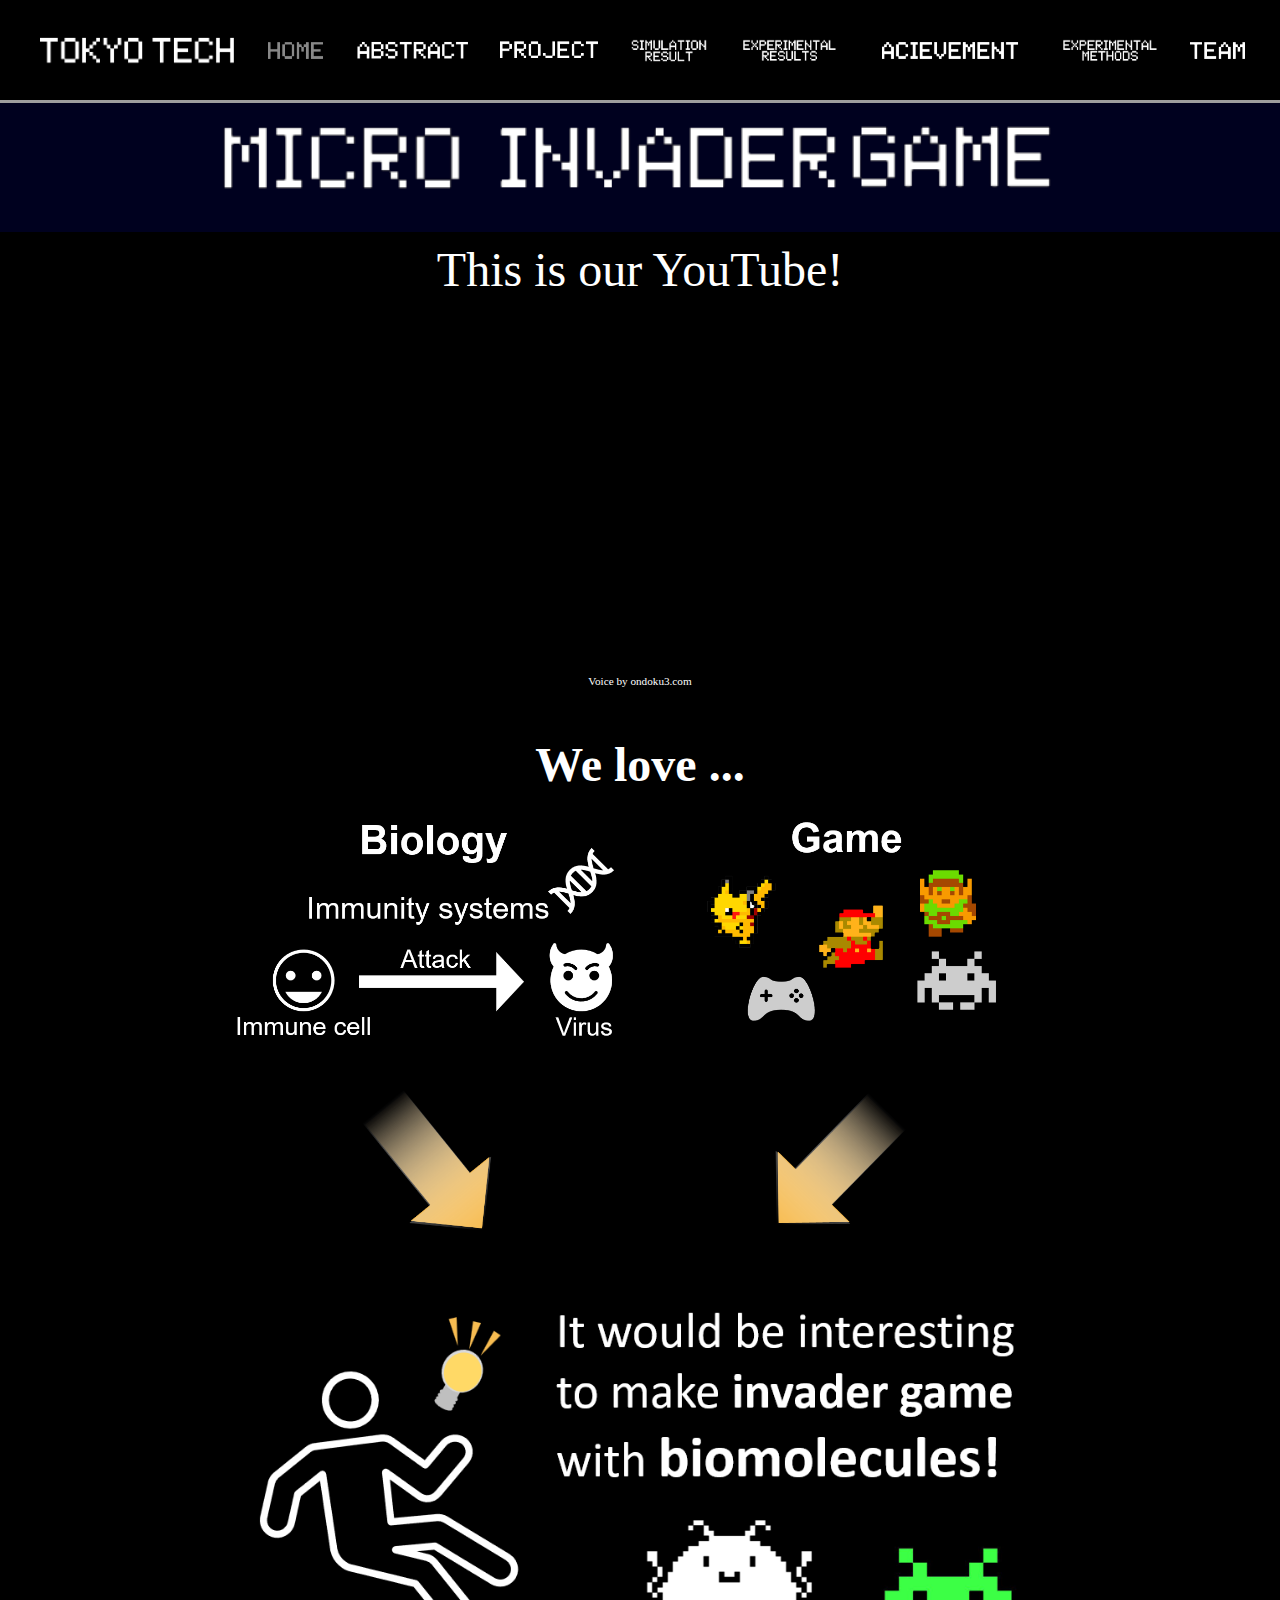
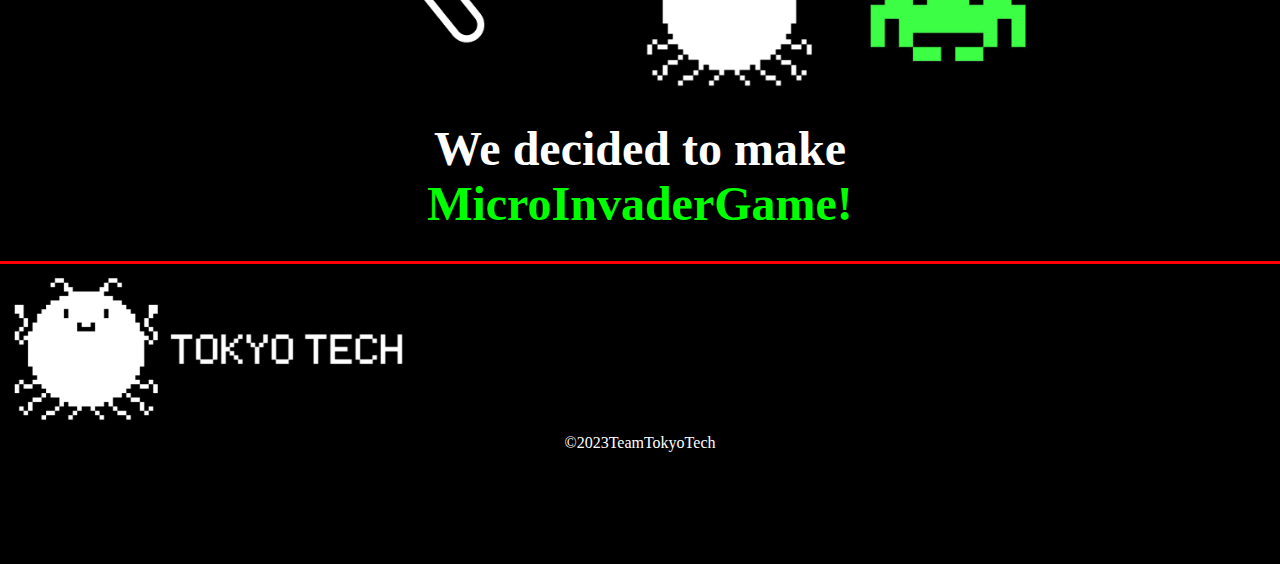
<file: index.html>
<!DOCTYPE html>
<html>
    <head>
        <title>Team TokyoTech wiki for BIOMOD2023</title>
        <link rel="icon" href="pics/EnemyBlack.png">
        <link rel="stylesheet" href="home.css">
        <title>TeamTokyoTech / Home</title>
        <meta property="og:image" content="pics/thum.jpg">
        <meta name="twitter:summry_large_image" content="pics/thum.jpg">
        <meta property="og:image" content="pics/thum.jpg">
    </head>
    <body>
        <header class="sticky_head">
            <div class="header_logo">
                <a href="index.html"><img src="pics/TOKYO TECH.png" alt="TeamLogo"></a>
            </div>
            <nav class="header_nav">
                <ul class="gnav">
                    <li class="btm_menu here">
                        <a href="index.html">
                            <div class="nav_img"><img src="pics/HOME_888.png" alt="Home"></div> <!--here-->
                            <button type="button" class="btm"></button>
                        </a>
                    </li>
                    <li class="btm_menu">
                        <a href="abstract.html">
                            <div class="nav_img"><img src="pics/Abstract.png" alt="Abstract"></div>
                            <button type="button" class="btm"></button>
                        </a>
                    </li>
                    <li class="btm_menu">
                        <a href="project.html">
                            <div class="nav_img"><img src="pics/Project.png" alt="Project"></div>
                            <button type="button" class="btm"></button>
                        </a>
                    </li>
                    <li class="btm_menu">
                        <a href="dsn_sim.html">
                            <div class="nav_img_G"><img src="pics/SimulationResult.png" alt="Design&Simulation"></div>
                            <button type="button" class="btm"></button>
                        </a>
                    </li>
                    <li class="btm_menu">
                        <a href="result.html">
                            <div class="nav_img_G"><img src="pics/E_Result.png" alt="Experimental Result"></div>
                            <button type="button" class="btm"></button>
                        </a>
                    </li>
                    <li class="btm_menu">
                        <a href="achievement.html">
                            <div class="nav_img"><img src="pics/ACHIEVEMENT.png" alt="EConclusion"></div>
                            <button type="button" class="btm"></button>
                        </a>
                    </li>
                    <li class="btm_menu">
                        <a href="method.html">
                            <div class="nav_img_G"><img src="pics/E_Method.png" alt="Experimental Methods"></div>
                            <button type="button" class="btm"></button>
                        </a>
                    </li>
                    <li class="btm_menu">
                        <a href="team.html">
                            <div class="nav_img"><img src="pics/Team.png" alt="Team"></div>
                            <button type="button" class="btm"></button>
                        </a>
                    </li>
                </ul>
            </nav>
        </header>

        <div class="gl_container">
            <div class="body_container">
                <div class="title">
                    <p>
                        <img src="pics/keytitle4-2.png" alt="Micro">
                        <img src="pics/keytitle4-1.png" alt="InvaderGame">
                    </p>
                </div>
                <div class="V_wrap">
                    <div class="V_title">
                        <p>This is our YouTube!</p>
                    </div>
                    <div class="video">
                        <iframe width="672" height="378" src="https://www.youtube.com/embed/atOaJZybCPI?si=6nwoPlO_Bg19OR4I" title="YouTube video player" frameborder="0" allow="accelerometer; autoplay; clipboard-write; encrypted-media; gyroscope; picture-in-picture; web-share" allowfullscreen></iframe>
                    </div>    
                    <p class="credit">Voice by ondoku3.com</p>
                </div>

                <div class="grid_container">
                    <div class="g1_1 g_img">
                        <h2>We love ...</h2>
                    </div>
                    <div class="g2_1 g_img">
                        <img src="pics/bio2.png" alt="">
                        <img src="pics/rightDown.png" alt="">
                    </div>
                    <div class="g2_2 g_img">
                        <img src="pics/gam2.png" alt="">
                        <img src="pics/leftDown.png" alt="">
                    </div>
                    <div class="g3_1 g_img">
                        <img src="pics/Ideapop.png" alt="">
                        <h2>We decided to make <br><span style="color: #0f0;">MicroInvaderGame!</span></h2>
                    </div>
                </div>
                
            </div>
            <footer>
                <div class="oohn">
                    <a href="game.html" class="go_to_game">
                        <div class="ftlogo_container">
                            <p><img src="pics/ft_logo1.png" onmouseover="this.src='pics/ft_logo2.png'" onmouseout="this.src='pics/ft_logo1.png'"></p>               
                        </div>
                        <button class="button btm"></button>
                    </a>    
                </div>
                <p class="copyright">©2023TeamTokyoTech</p>
            </footer>
        </div>
    </body>
</html>
</file>
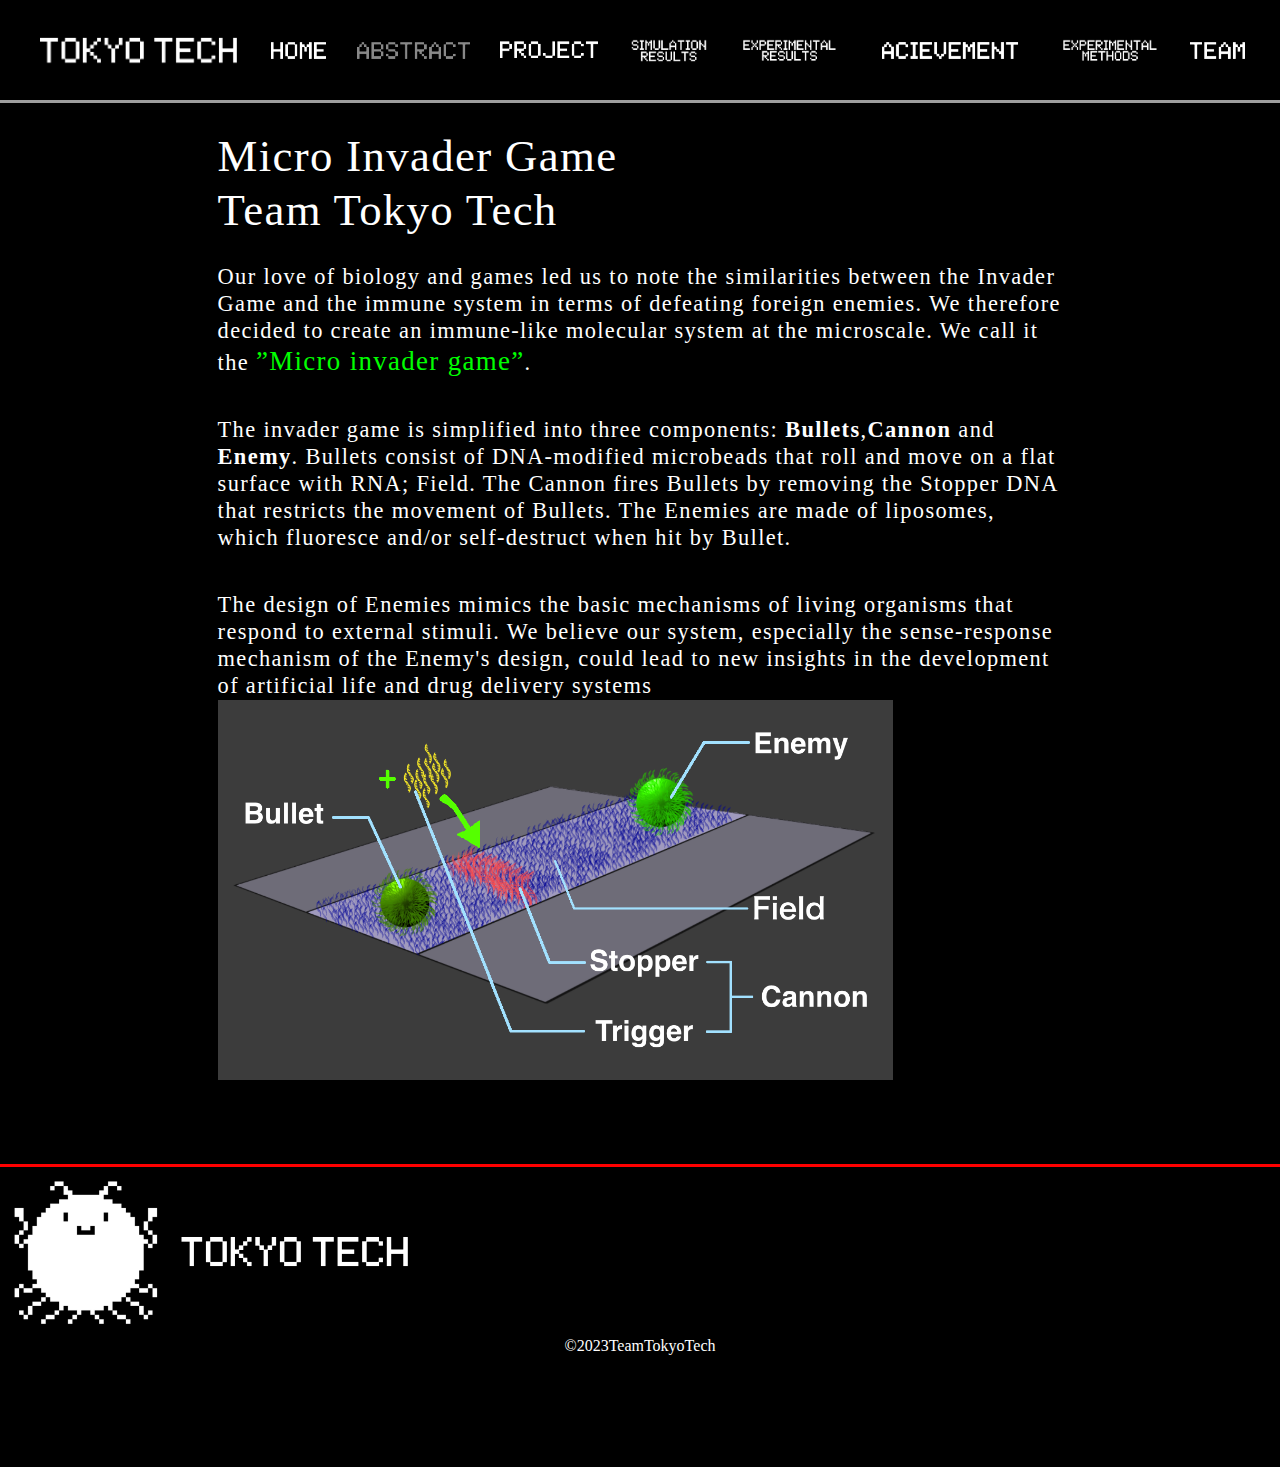
<file: abstract.html>
<!DOCTYPE html>
<html>
    <head>
        <link rel="icon" href="pics/EnemyBlack.png">
        <link rel="stylesheet" href="home.css">
        <title>TeamTokyoTech / abstract</title>
    </head>
    <body>
        <header class="sticky_head">
            <div class="header_logo">
                <a href="index.html"><img src="pics/TOKYO TECH.png" alt="TeamLogo"></a>
            </div>
            <nav class="header_nav">
                <ul class="gnav">
                    <li class="btm_menu">
                        <a href="index.html">
                            <div class="nav_img"><img src="pics/Home.png" alt="Home"></div>
                            <button type="button" class="btm"></button>
                        </a>
                    </li>
                    <li class="btm_menu">
                        <a href="abstract.html">
                            <div class="nav_img"><img src="pics/ABSTRACT_888.png" alt="Abstract"></div> <!--here-->
                            <button type="button" class="btm"></button>
                        </a>
                    </li>
                    <li class="btm_menu">
                        <a href="project.html">
                            <div class="nav_img"><img src="pics/Project.png" alt="Project"></div>
                            <button type="button" class="btm"></button>
                        </a>
                    </li>
                    <li class="btm_menu">
                        <a href="dsn_sim.html">
                            <div class="nav_img_G"><img src="pics/SimulationResults.png" alt="Design&Simulation"></div>
                            <button type="button" class="btm"></button>
                        </a>
                    </li>
                    <li class="btm_menu">
                        <a href="result.html">
                            <div class="nav_img_G"><img src="pics/E_Result.png" alt="Experimental Result"></div>
                            <button type="button" class="btm"></button>
                        </a>
                    </li>
                    <li class="btm_menu">
                        <a href="achievement.html">
                            <div class="nav_img"><img src="pics/ACHIEVEMENT.png" alt="EConclusion"></div>
                            <button type="button" class="btm"></button>
                        </a>
                    </li>
                    <li class="btm_menu">
                        <a href="method.html">
                            <div class="nav_img_G"><img src="pics/E_Method.png" alt="Experimental Methods"></div>
                            <button type="button" class="btm"></button>
                        </a>
                    </li>
                    <li class="btm_menu">
                        <a href="team.html">
                            <div class="nav_img"><img src="pics/Team.png" alt="Team"></div>
                            <button type="button" class="btm"></button>
                        </a>
                    </li>
                </ul>
            </nav>
        </header>

        <div class="gl_container">
            <div class="body_container">
                <div class="abst_wrap">
                    <p>
                        <span class="abst0">Micro Invader Game <br>Team Tokyo Tech</span>
                        <br><br>
                        Our love of biology and games led us to note the similarities between the
                        Invader Game and the immune system in terms of defeating foreign enemies.
                        
                        We therefore decided to create an immune-like molecular system at
                        the microscale.
                        
                        We call it the <span class="abst1">”Micro invader game”</span>.
                        <br><span class="br"></span>
                        The invader game is
                        simplified into three components: <b>Bullets</b>,<b>Cannon</b> and <b>Enemy</b>.
                        
                        Bullets consist of DNA-modified microbeads that roll and move on a flat surface
                        with RNA; Field.
                        
                        The Cannon fires Bullets by removing the
                        Stopper DNA that restricts the movement of Bullets.
                        
                        The Enemies are made of liposomes, which fluoresce and/or self-destruct when
                        hit by Bullet.
                        <br><span class="br"></span>
                        The design of Enemies mimics the basic mechanisms
                        of living organisms that respond to external stimuli.
                        We believe our system, especially the sense-response mechanism of the Enemy's design, could
                        lead to new insights in the development of artificial life and drug delivery systems
                    </p>
                    <img src="pics/abst_img3.png" alt="" class="abst_img">
                </div>
            </div>
            <footer>
                <div class="ftlogo_container">
                    <p><img src="pics/footerlogo.png" alt="footerlogo"></p>
                </div>
                <p class="copyright">©2023TeamTokyoTech</p>
            </footer>
        </div>


    </body>
</html>
</file>
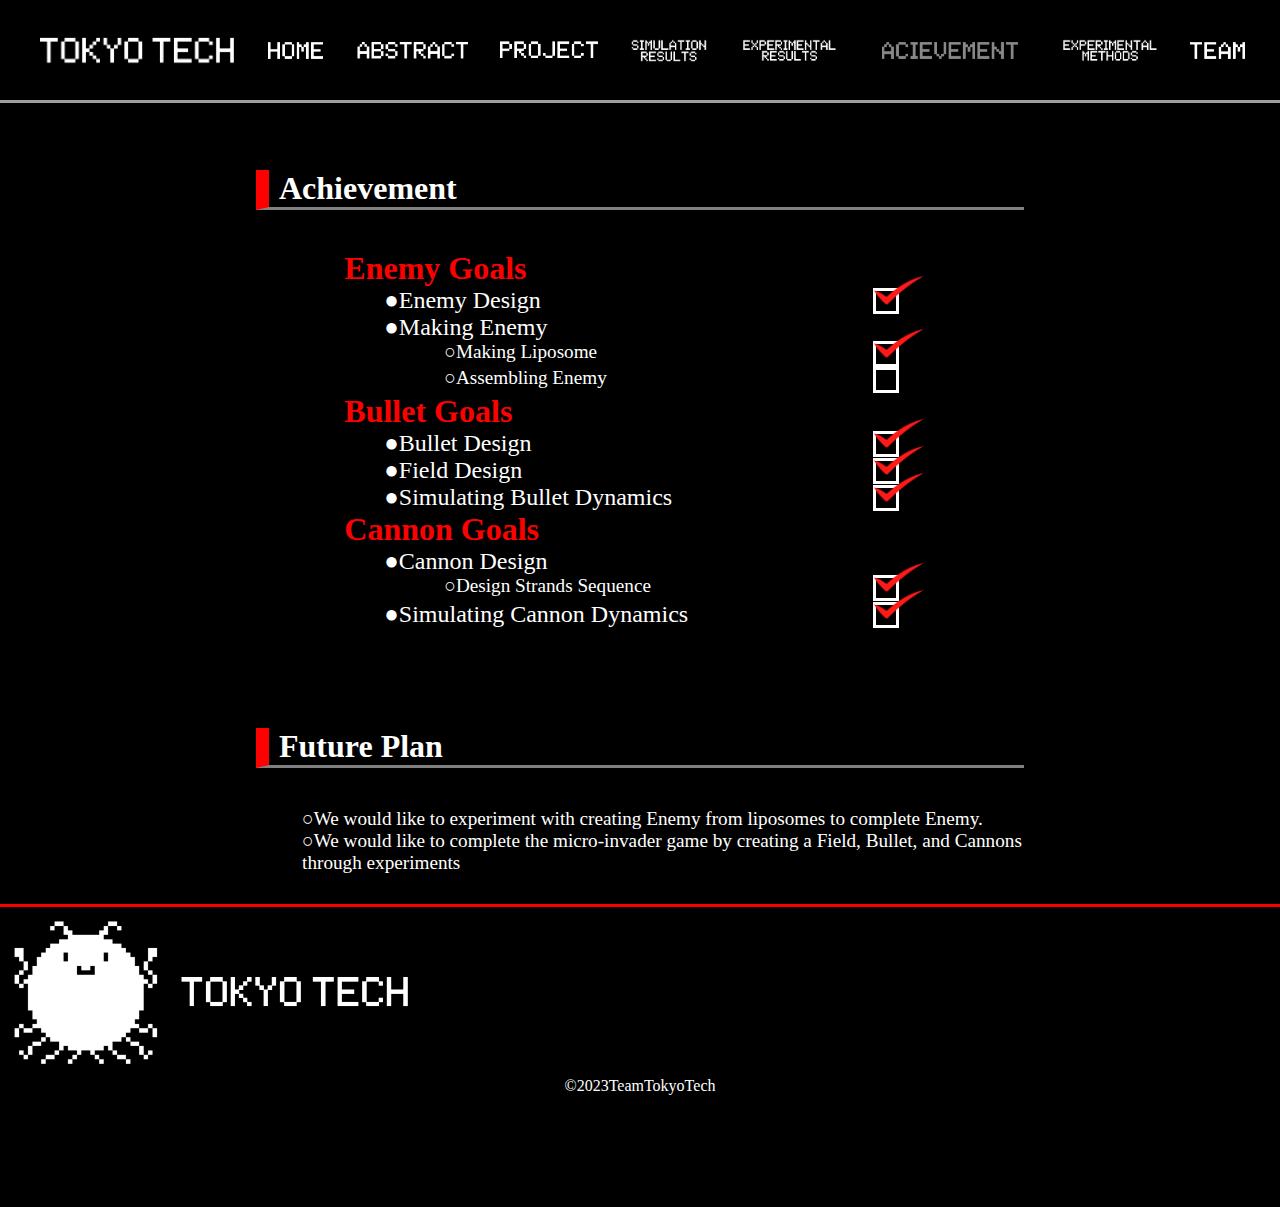
<file: achievement.html>
<!DOCTYPE html>
<html>
    <head>
        <link rel="icon" href="pics/EnemyBlack.png">
        <link rel="stylesheet" href="home.css">
        <title>TeamTokyoTech / Achievement</title>
    </head>
    <body>
        <header class="sticky_head">
            <div class="header_logo">
                <a href="index.html"><img src="pics/TOKYO TECH.png" alt="TeamLogo"></a>
            </div>
            <nav class="header_nav">
                <ul class="gnav">
                    <li class="btm_menu">
                        <a href="index.html">
                            <div class="nav_img"><img src="pics/Home.png" alt="Home"></div>
                            <button type="button" class="btm"></button>
                        </a>
                    </li>
                    <li class="btm_menu">
                        <a href="abstract.html">
                            <div class="nav_img"><img src="pics/Abstract.png" alt="Abstract"></div>
                            <button type="button" class="btm"></button>
                        </a>
                    </li>
                    <li class="btm_menu">
                        <a href="project.html">
                            <div class="nav_img"><img src="pics/Project.png" alt="Project"></div>
                            <button type="button" class="btm"></button>
                        </a>
                    </li>
                    <li class="btm_menu">
                        <a href="dsn_sim.html">
                            <div class="nav_img_G"><img src="pics/SimulationResults.png" alt="Design&Simulation"></div>
                            <button type="button" class="btm"></button>
                        </a>
                    </li>
                    <li class="btm_menu">
                        <a href="result.html">
                            <div class="nav_img_G"><img src="pics/E_Result.png" alt="Experimental Result"></div> <!--here-->
                            <button type="button" class="btm"></button>
                        </a>
                    </li>
                    <li class="btm_menu">
                        <a href="achievement.html">
                            <div class="nav_img"><img src="pics/ACHIEVEMENT_888.png" alt="EConclusion"></div> <!--here-->
                            <button type="button" class="btm"></button>
                        </a>
                    </li>
                    <li class="btm_menu">
                        <a href="method.html">
                            <div class="nav_img_G"><img src="pics/E_Method.png" alt="Experimental Methods"></div>
                            <button type="button" class="btm"></button>
                        </a>
                    </li>
                    <li class="btm_menu">
                        <a href="team.html">
                            <div class="nav_img"><img src="pics/Team.png" alt="Team"></div>
                            <button type="button" class="btm"></button>
                        </a>
                    </li>
                </ul>
            </nav>
        </header>

        <div class="gl_container">
            <div class="body_container">
                <div class="ACHI">
                    <h1>Achievement</h1>
                </div>
                <div class="conc_wrap">
                    <div class="goal_title">
                        <h1>Enemy Goals</h1>
                    </div>
                    <div class="goal_wrap0">
                        <div class="d1">
                            <p>●Enemy Design</p>
                        </div>
                        <div class="d2">
                            <p>●Making Enemy</p>
                        </div>
                        <div class="d3">
                            <p>○Making Liposome</p>
                        </div>
                        <div class="d4">
                            <p>○Assembling Enemy</p>
                        </div>
                        <div class="d5">
                            <div class="check_box"></div>
                            <img src="pics/check.png" alt="" class="absolute">
                        </div>
                        <div class="d6">
                            <div class="check_box"></div>
                            <img src="pics/check.png" alt="" class="absolute">
                        </div>
                        <div class="d7">
                            <div class="check_box"></div>
                        </div>
                    </div>

                    <div class="goal_title">
                        <h1>Bullet Goals</h1>
                    </div>
                    <div class="goal_wrap1">
                        <div class="e1">
                            <p>●Bullet Design</p>
                        </div>
                        <div class="e2">
                            <p>●Field Design</p>
                        </div>
                        <div class="e3">
                            <p>●Simulating Bullet Dynamics</p>
                        </div>
                        <div class="e4">
                            <div class="check_box"></div>
                            <img src="pics/check.png" alt="" class="absolute">
                        </div>
                        <div class="e5">
                            <div class="check_box"></div>
                            <img src="pics/check.png" alt="" class="absolute">
                        </div>
                        <div class="e6">
                            <div class="check_box"></div>
                            <img src="pics/check.png" alt="" class="absolute">
                        </div>
                    </div>

                    <div class="goal_title">
                        <h1>Cannon Goals</h1>
                    </div>
                    <div class="goal_wrap2">
                        <div class="f1">
                            <p>●Cannon Design</p>
                        </div>
                        <div class="f2">
                            <p>○Design Strands Sequence</p>
                        </div>
                        <div class="f3">
                            <p>●Simulating Cannon Dynamics</p>
                        </div>
                        <div class="f4">
                            <div class="check_box"></div>
                            <img src="pics/check.png" alt="" class="absolute">
                        </div>
                        <div class="f5">
                            <div class="check_box"></div>
                            <img src="pics/check.png" alt="" class="absolute">
                        </div>
                    </div>
                </div>
                <div class="ACHI">
                    <h1>Future Plan</h1>
                </div>
                <div class="conc_wrap">
                    <p class="pepepe">
                        ○We would like to experiment with creating Enemy from liposomes to complete Enemy. <br>
                        ○We would like to complete the micro-invader game by creating a Field, Bullet, and Cannons through experiments
                    </p>
                </div>
            </div>
            <footer>
                <div class="ftlogo_container">
                    <p><img src="pics/footerlogo.png" alt="footerlogo"></p>
                </div>
                <p class="copyright">©2023TeamTokyoTech</p>
            </footer>
        </div>


    </body>
</html>
</file>
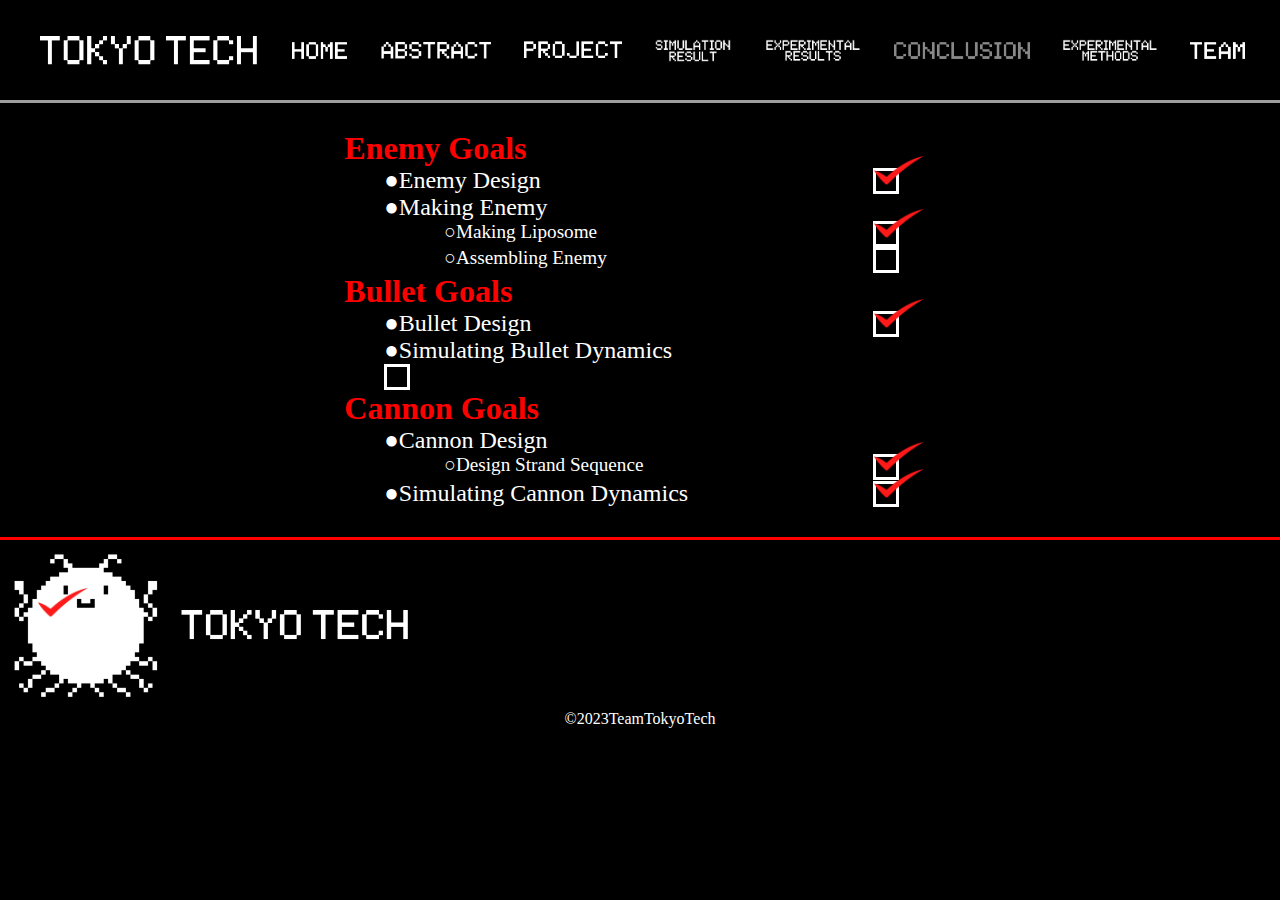
<file: conclusion.html>
<!DOCTYPE html>
<html>
    <head>
        <link rel="icon" href="pics/EnemyBlack.png">
        <link rel="stylesheet" href="home.css">
        <title>TeamTokyoTech / Conclusion</title>
    </head>
    <body>
        <header class="sticky_head">
            <div class="header_logo">
                <a href="index.html"><img src="pics/TOKYO TECH.png" alt="TeamLogo"></a>
            </div>
            <nav class="header_nav">
                <ul class="gnav">
                    <li class="btm_menu">
                        <a href="index.html">
                            <div class="nav_img"><img src="pics/Home.png" alt="Home"></div>
                            <button type="button" class="btm"></button>
                        </a>
                    </li>
                    <li class="btm_menu">
                        <a href="abstract.html">
                            <div class="nav_img"><img src="pics/Abstract.png" alt="Abstract"></div>
                            <button type="button" class="btm"></button>
                        </a>
                    </li>
                    <li class="btm_menu">
                        <a href="project.html">
                            <div class="nav_img"><img src="pics/Project.png" alt="Project"></div>
                            <button type="button" class="btm"></button>
                        </a>
                    </li>
                    <li class="btm_menu">
                        <a href="dsn_sim.html">
                            <div class="nav_img_G"><img src="pics/SimulationResult.png" alt="Design&Simulation"></div>
                            <button type="button" class="btm"></button>
                        </a>
                    </li>
                    <li class="btm_menu">
                        <a href="result.html">
                            <div class="nav_img_G"><img src="pics/E_Result.png" alt="Experimental Result"></div> <!--here-->
                            <button type="button" class="btm"></button>
                        </a>
                    </li>
                    <li class="btm_menu">
                        <a href="conclusion.html">
                            <div class="nav_img"><img src="pics/CONCLUSION_888.png" alt="EConclusion"></div> <!--here-->
                            <button type="button" class="btm"></button>
                        </a>
                    </li>
                    <li class="btm_menu">
                        <a href="method.html">
                            <div class="nav_img_G"><img src="pics/E_Method.png" alt="Experimental Methods"></div>
                            <button type="button" class="btm"></button>
                        </a>
                    </li>
                    <li class="btm_menu">
                        <a href="team.html">
                            <div class="nav_img"><img src="pics/Team.png" alt="Team"></div>
                            <button type="button" class="btm"></button>
                        </a>
                    </li>
                </ul>
            </nav>
        </header>

        <div class="gl_container">
            <div class="body_container">
                <div class="conc_wrap">
                    <div class="goal_title">
                        <h1>Enemy Goals</h1>
                    </div>
                    <div class="goal_wrap0">
                        <div class="d1">
                            <p>●Enemy Design</p>
                        </div>
                        <div class="d2">
                            <p>●Making Enemy</p>
                        </div>
                        <div class="d3">
                            <p>○Making Liposome</p>
                        </div>
                        <div class="d4">
                            <p>○Assembling Enemy</p>
                        </div>
                        <div class="d5">
                            <div class="check_box"></div>
                            <img src="pics/check.png" alt="" class="absolute">
                        </div>
                        <div class="d6">
                            <div class="check_box"></div>
                            <img src="pics/check.png" alt="" class="absolute">
                        </div>
                        <div class="d7">
                            <div class="check_box"></div>
                        </div>
                    </div>

                    <div class="goal_title">
                        <h1>Bullet Goals</h1>
                    </div>
                    <div class="goal_wrap1">
                        <div class="e1">
                            <p>●Bullet Design</p>
                        </div>
                        <div class="e2">
                            <p>●Simulating Bullet Dynamics</p>
                        </div>
                        <div class="e3">
                            <div class="check_box"></div>
                            <img src="pics/check.png" alt="" class="absolute">
                        </div>
                        <div class="e4">
                            <div class="check_box"></div>
                            <img src="pics/check.png" alt="" class="absolute">
                        </div>
                    </div>

                    <div class="goal_title">
                        <h1>Cannon Goals</h1>
                    </div>
                    <div class="goal_wrap2">
                        <div class="f1">
                            <p>●Cannon Design</p>
                        </div>
                        <div class="f2">
                            <p>○Design Strand Sequence</p>
                        </div>
                        <div class="f3">
                            <p>●Simulating Cannon Dynamics</p>
                        </div>
                        <div class="f4">
                            <div class="check_box"></div>
                            <img src="pics/check.png" alt="" class="absolute">
                        </div>
                        <div class="f5">
                            <div class="check_box"></div>
                            <img src="pics/check.png" alt="" class="absolute">
                        </div>
                    </div>


                </div>
            </div>
            <footer>
                <div class="ftlogo_container">
                    <p><img src="pics/footerlogo.png" alt="footerlogo"></p>
                </div>
                <p class="copyright">©2023TeamTokyoTech</p>
            </footer>
        </div>


    </body>
</html>
</file>
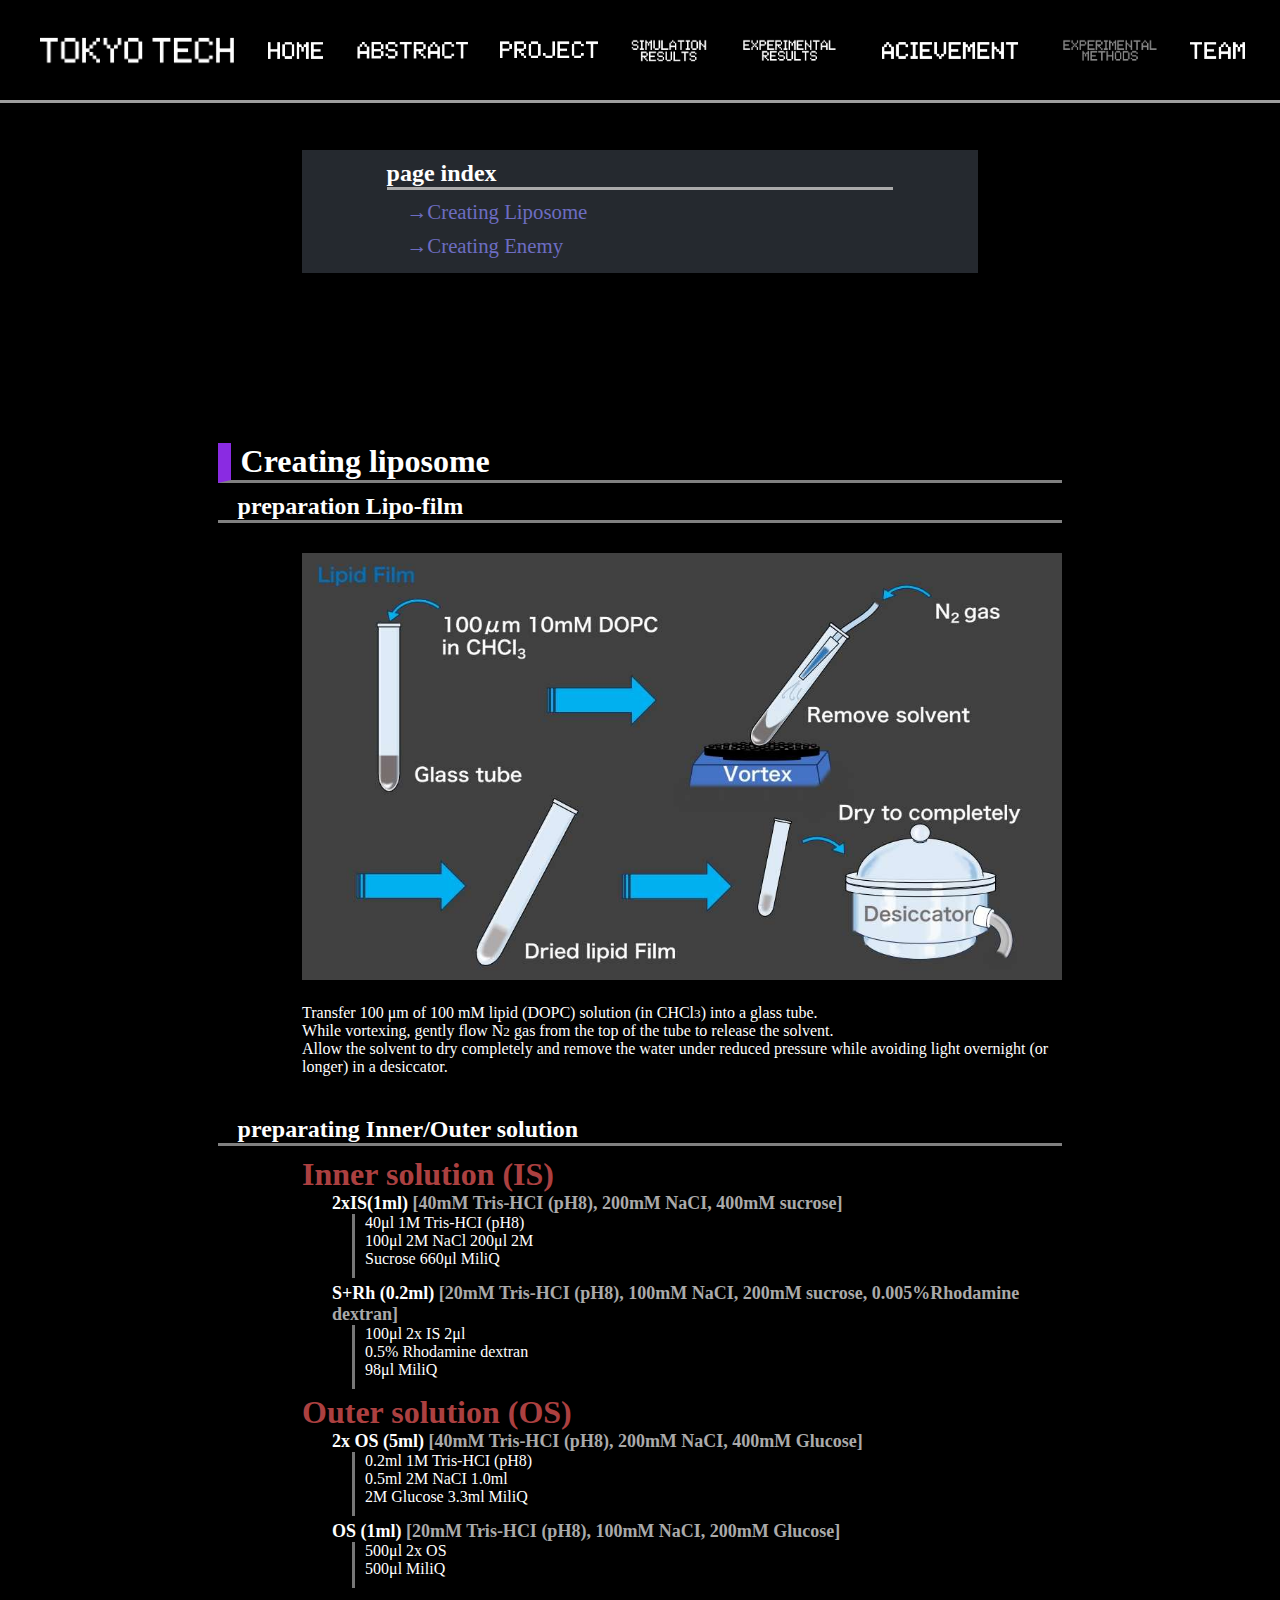
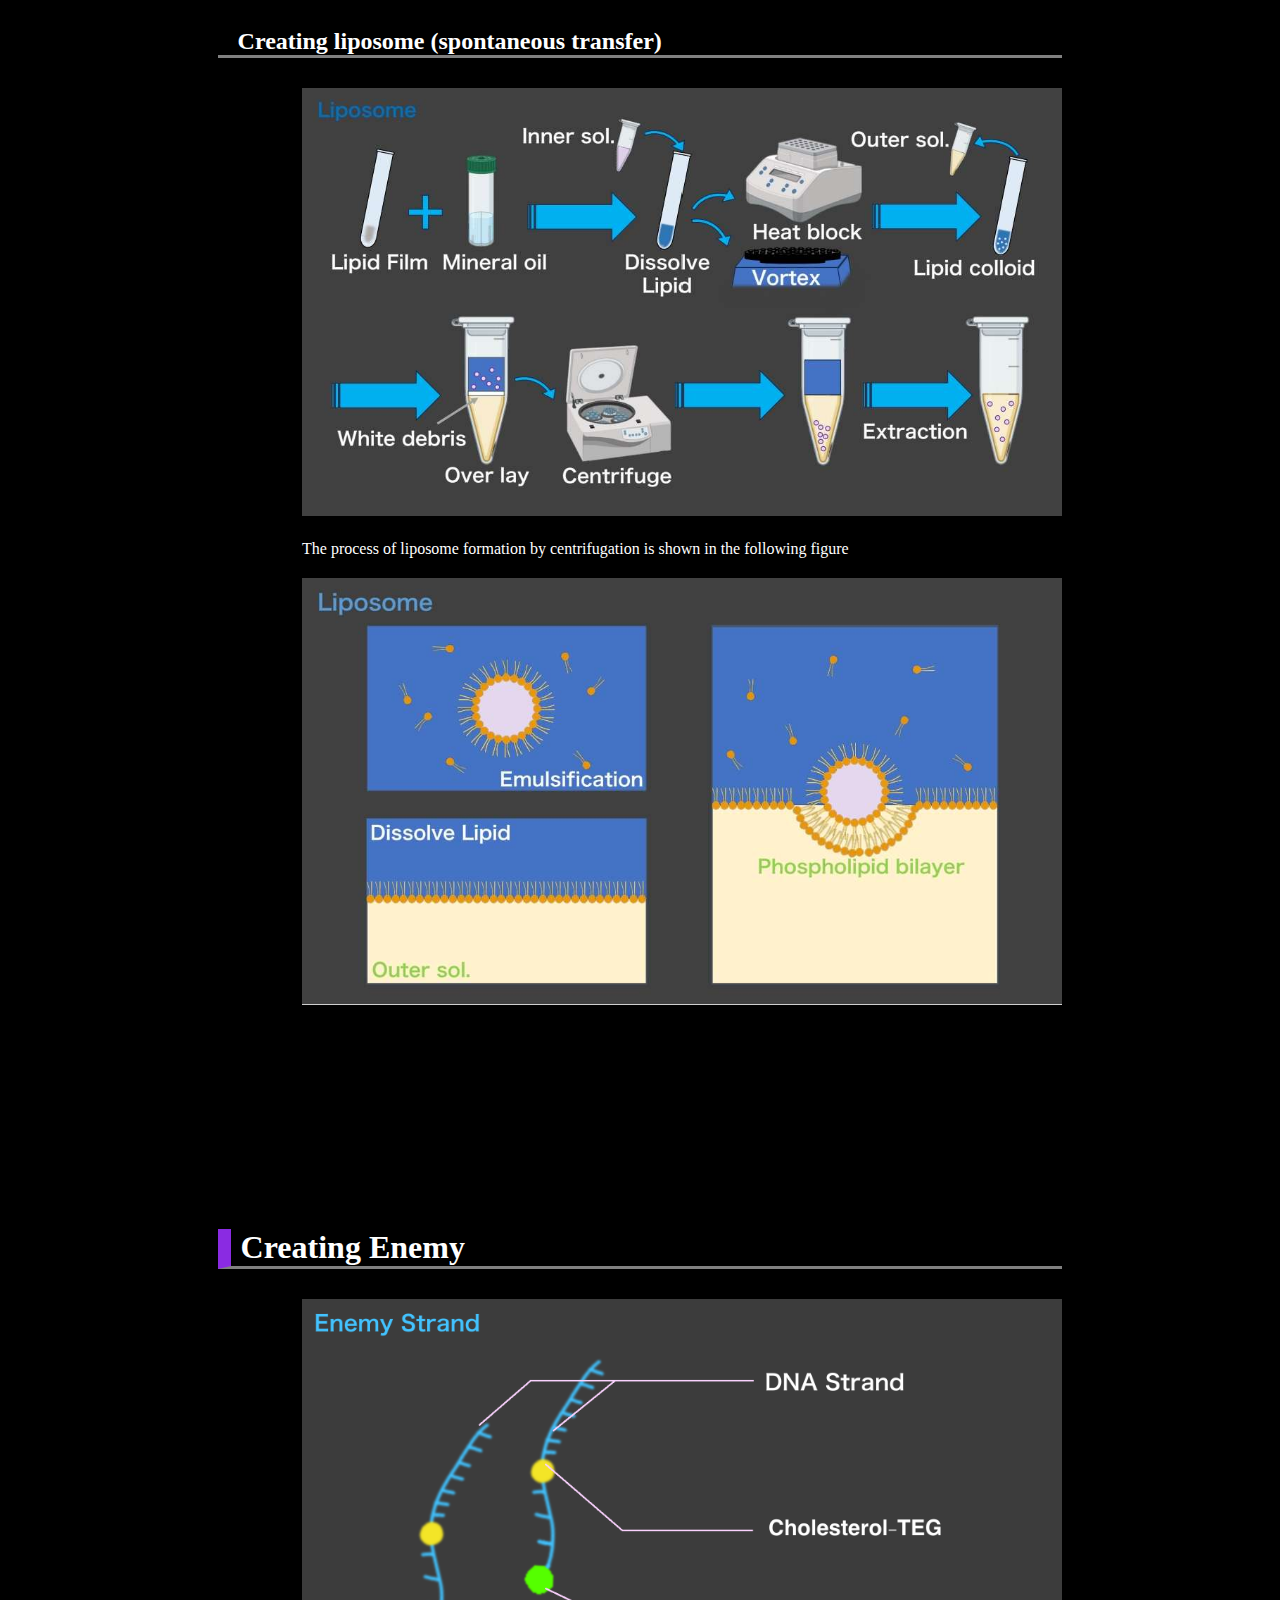
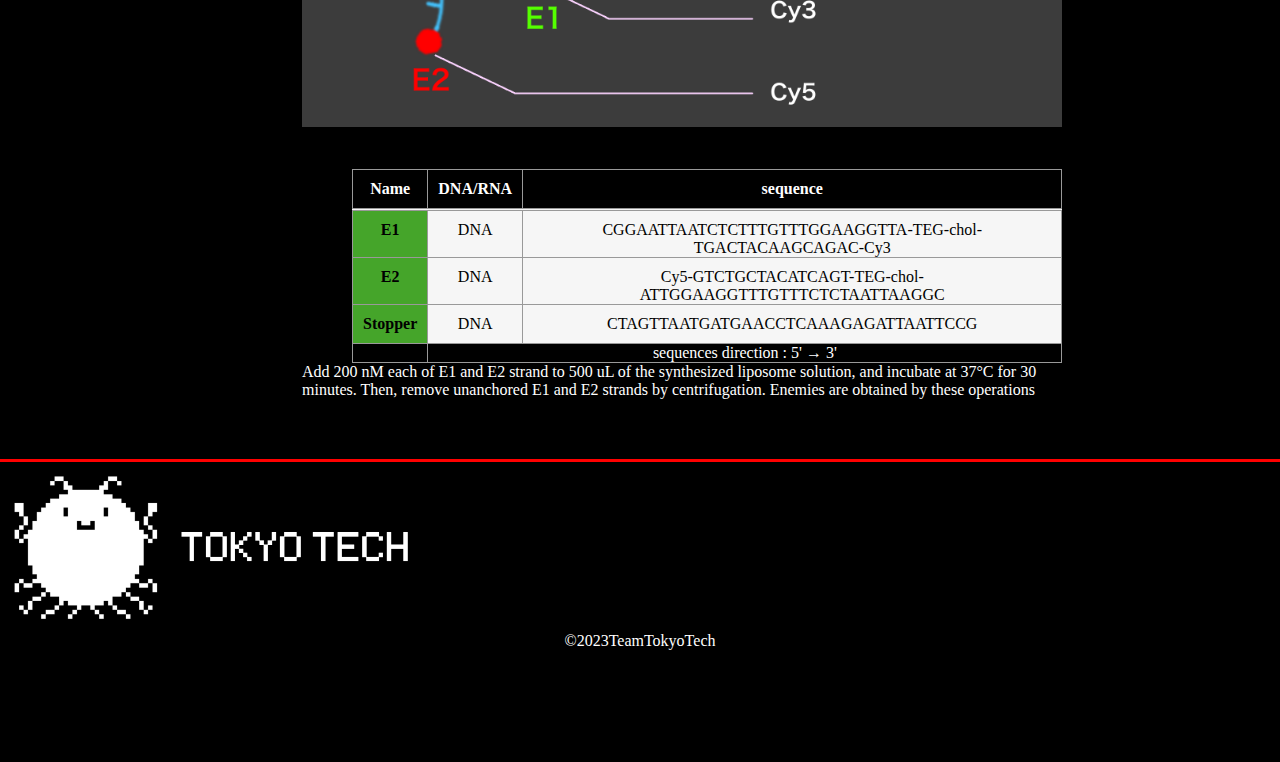
<file: method.html>
<!DOCTYPE html>
<html>
    <head>
        <link rel="icon" href="pics/EnemyBlack.png">
        <link rel="stylesheet" href="home.css">
        <title>TeamTokyoTech / Method</title>
    </head>
    <body>
        <header class="sticky_head">
            <div class="header_logo">
                <a href="index.html"><img src="pics/TOKYO TECH.png" alt="TeamLogo"></a>
            </div>
            <nav class="header_nav">
                <ul class="gnav">
                    <li class="btm_menu">
                        <a href="index.html">
                            <div class="nav_img"><img src="pics/Home.png" alt="Home"></div>
                            <button type="button" class="btm"></button>
                        </a>
                    </li>
                    <li class="btm_menu">
                        <a href="abstract.html">
                            <div class="nav_img"><img src="pics/Abstract.png" alt="Abstract"></div>
                            <button type="button" class="btm"></button>
                        </a>
                    </li>
                    <li class="btm_menu">
                        <a href="project.html">
                            <div class="nav_img"><img src="pics/Project.png" alt="Project"></div>
                            <button type="button" class="btm"></button>
                        </a>
                    </li>
                    <li class="btm_menu">
                        <a href="dsn_sim.html">
                            <div class="nav_img_G"><img src="pics/SimulationResults.png" alt="Design&Simulation"></div>
                            <button type="button" class="btm"></button>
                        </a>
                    </li>
                    <li class="btm_menu">
                        <a href="result.html">
                            <div class="nav_img_G"><img src="pics/E_Result.png" alt="Experimental Result"></div>
                            <button type="button" class="btm"></button>
                        </a>
                    </li>
                    <li class="btm_menu">
                        <a href="achievement.html">
                            <div class="nav_img"><img src="pics/ACHIEVEMENT.png" alt="EConclusion"></div>
                            <button type="button" class="btm"></button>
                        </a>
                    </li>
                    <li class="btm_menu">
                        <a href="method.html">
                            <div class="nav_img_G"><img src="pics/E_METHOD_888.png" alt="Experimental Methods"></div> <!--here-->
                            <button type="button" class="btm"></button>
                        </a>
                    </li>
                    <li class="btm_menu">
                        <a href="team.html">
                            <div class="nav_img"><img src="pics/Team.png" alt="Team"></div>
                            <button type="button" class="btm"></button>
                        </a>
                    </li>
                </ul>
            </nav>
        </header>

        <div class="gl_container">
            <div class="body_container">
                <div class="mtd_wrap">
                    <div class="index_box">
                        <h3 class="index_title">page index</h3>
                        <ul>
                            <li><a href="#cre_lip"><p class="ind">→Creating Liposome</p></a></li>
                            <li><a href="#cre_ene"><p class="ind">→Creating Enemy</p></a></li>
                        </ul>
                    </div>
                </div>
                <div class="mtd_wrap">
                    <div class="title_top" id="cre_lip">
                        <h1 class="mtd_title">Creating liposome</h1>
                    </div>
                    <div class="mtd_box">
                        <h2 class="mtd_subti">preparation Lipo-film</h2>
                        <div class="mtd_bodytext">

                            <img src="pics/preparation_lipo.jpg" alt="" class="mtd_img">
                            <ul>
                                <li>Transfer 100 μm of 100 mM lipid (DOPC) solution (in CHCl<sub>3</sub>) into a glass tube.</li>
                                <li>While vortexing, gently flow N<sub>2</sub> gas from the top of the tube to release the solvent.</li>
                                <li>Allow the solvent to dry completely and remove the water under reduced pressure while avoiding light overnight (or longer) in a desiccator.</li>
                            </ul>
                        </div>
                    </div>
                    <div class="mtd_box">
                        <h2 class="mtd_subti">preparating Inner/Outer solution</h2>
                        <div class="mtd_bodytext">
                            <h3>Inner solution (IS)</h3>
                            <div class="min_unit">
                                <h4>2xIS(1ml)  <span>[40mM Tris-HCI (pH8), 200mM NaCI, 400mM sucrose]</span></h4>
                                <ul class="solulist">
                                    <li>40μl 1M Tris-HCI (pH8)</li>
                                    <li>100μl 2M NaCl 200μl 2M</li>
                                    <li>Sucrose 660μl MiliQ</li>
                                </ul>    
                            </div>
                            <div class="min_unit">
                                <h4>S+Rh (0.2ml) <span>[20mM Tris-HCI (pH8), 100mM NaCI, 200mM sucrose, 0.005%Rhodamine dextran]</span></h4>
                                <ul class="solulist">
                                    <li>100μl 2x IS 2μl</li>
                                    <li>0.5% Rhodamine dextran</li>
                                    <li>98μl MiliQ</li>
                                </ul>    
                            </div>
                            <h3>Outer solution (OS)</h3>
                            <div class="min_unit">
                                <h4>2x OS (5ml) <span>[40mM Tris-HCI (pH8), 200mM NaCI, 400mM Glucose]</span></h4>
                                <ul class="solulist">
                                    <li>0.2ml 1M Tris-HCI (pH8)</li>
                                    <li>0.5ml 2M NaCI 1.0ml</li>
                                    <li>2M Glucose 3.3ml MiliQ</li>
                                </ul>    
                            </div>
                            <div class="min_unit">
                                <h4>OS (1ml) <span>[20mM Tris-HCI (pH8), 100mM NaCI, 200mM Glucose]</span></h4>
                                <ul class="solulist">
                                    <li>500μl 2x OS</li>
                                    <li>500μl MiliQ</li>
                                </ul>    
                            </div>
                        </div>
                    </div>
                    <div class="mtd_box">
                        <h2 class="mtd_subti">Creating liposome (spontaneous transfer)</h2>
                        <div class="mtd_bodytext">
                            <img src="pics/Creating_lipo.jpg" alt="" class="mtd_img">
                            <p>The process of liposome formation by centrifugation is shown in the following figure</p>
                            <img src="pics/liposome_mtd.jpg" alt="" class="mtd_img">
                        </div>
                    </div>
                </div>
                <div class="mtd_wrap">
                    <div class="title_top" id="cre_ene">
                        <h1 class="mtd_title">Creating Enemy</h1>
                    </div>
                    <div class="mtd_box">
                        <div class="mtd_bodytext">
                            <img src="pics/E_strand_mtd.png" alt="" class="prj_img">
                            <table style="color: black;">
                                <caption>DNA / RNA base sequences</caption>
                                <thead>
                                  <tr>
                                    <th class="primary" scope="col">Name</th>
                                    <th scope="col">DNA/RNA</th>
                                    <th scope="col">sequence</th>
                                  </tr>
                                </thead>
                                <tbody>
                                  <tr>
                                    <th scope="row">E1</th>
                                    <td>DNA</td>
                                    <td>CGGAATTAATCTCTTTGTTTGGAAGGTTA-TEG-chol-TGACTACAAGCAGAC-Cy3</td>
                                  </tr>
                                  <tr>
                                    <th scope="row">E2</th>
                                    <td>DNA</td>
                                    <td>Cy5-GTCTGCTACATCAGT-TEG-chol-ATTGGAAGGTTTGTTTCTCTAATTAAGGC</td>
                                  </tr>
                                  <tr>
                                    <th scope="row">Stopper</th>
                                    <td>DNA</td>
                                    <td>CTAGTTAATGATGAACCTCAAAGAGATTAATTCCG</td>
                                  </tr>
                                </tbody>
                                <tfoot>
                                  <tr>
                                    <th></th>
                                    <td colspan="3">sequences direction : 5' → 3'</td>
                                  </tr>
                                </tfoot>
                            </table>
                            <p>
                                Add 200 nM each of E1 and E2 strand to 500 uL of the synthesized liposome solution, and incubate at 37°C for 30 minutes. Then, remove unanchored E1 and E2 strands by centrifugation. Enemies are obtained by these operations
                            </p>
    

                        </div>
                    </div>

                </div>
            <footer>
                <div class="ftlogo_container">
                    <p><img src="pics/footerlogo.png" alt="footerlogo"></p>
                </div>
                <p class="copyright">©2023TeamTokyoTech</p>
            </footer>
        </div>


    </body>
</html>
</file>
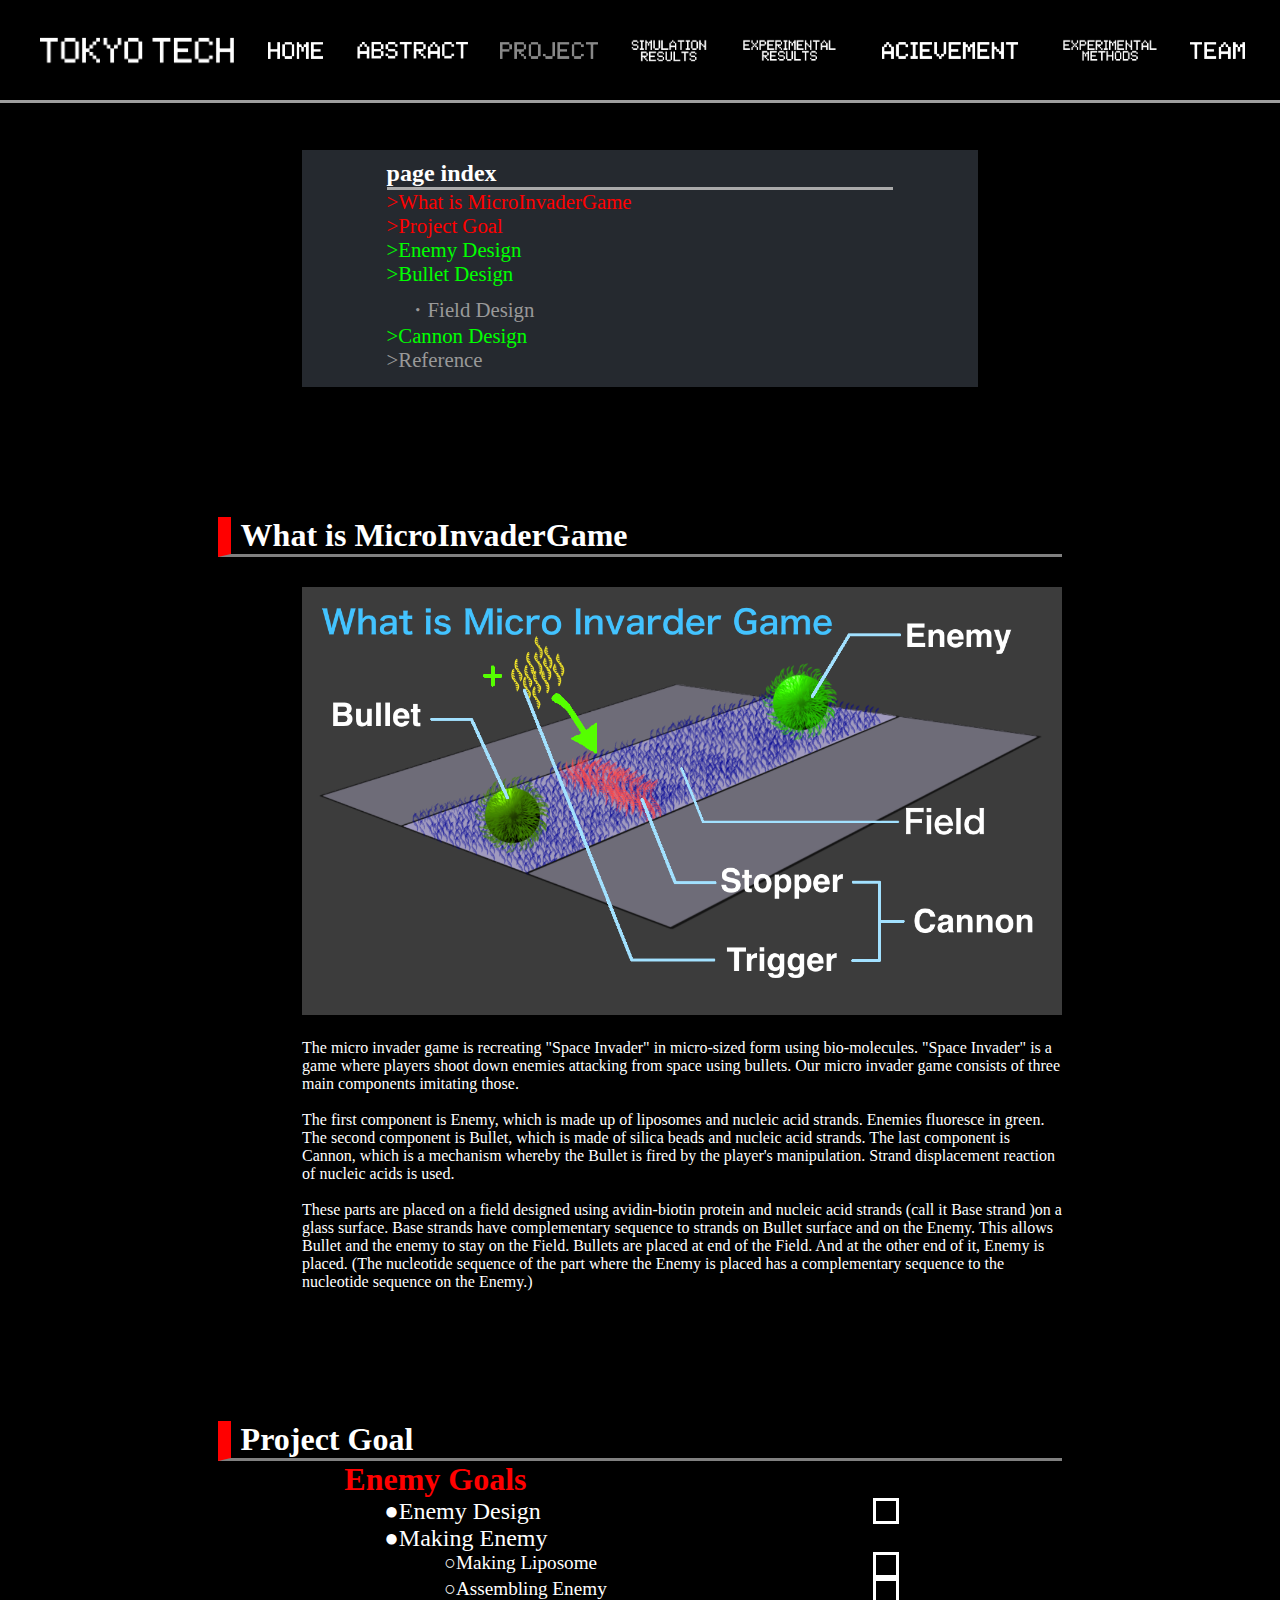
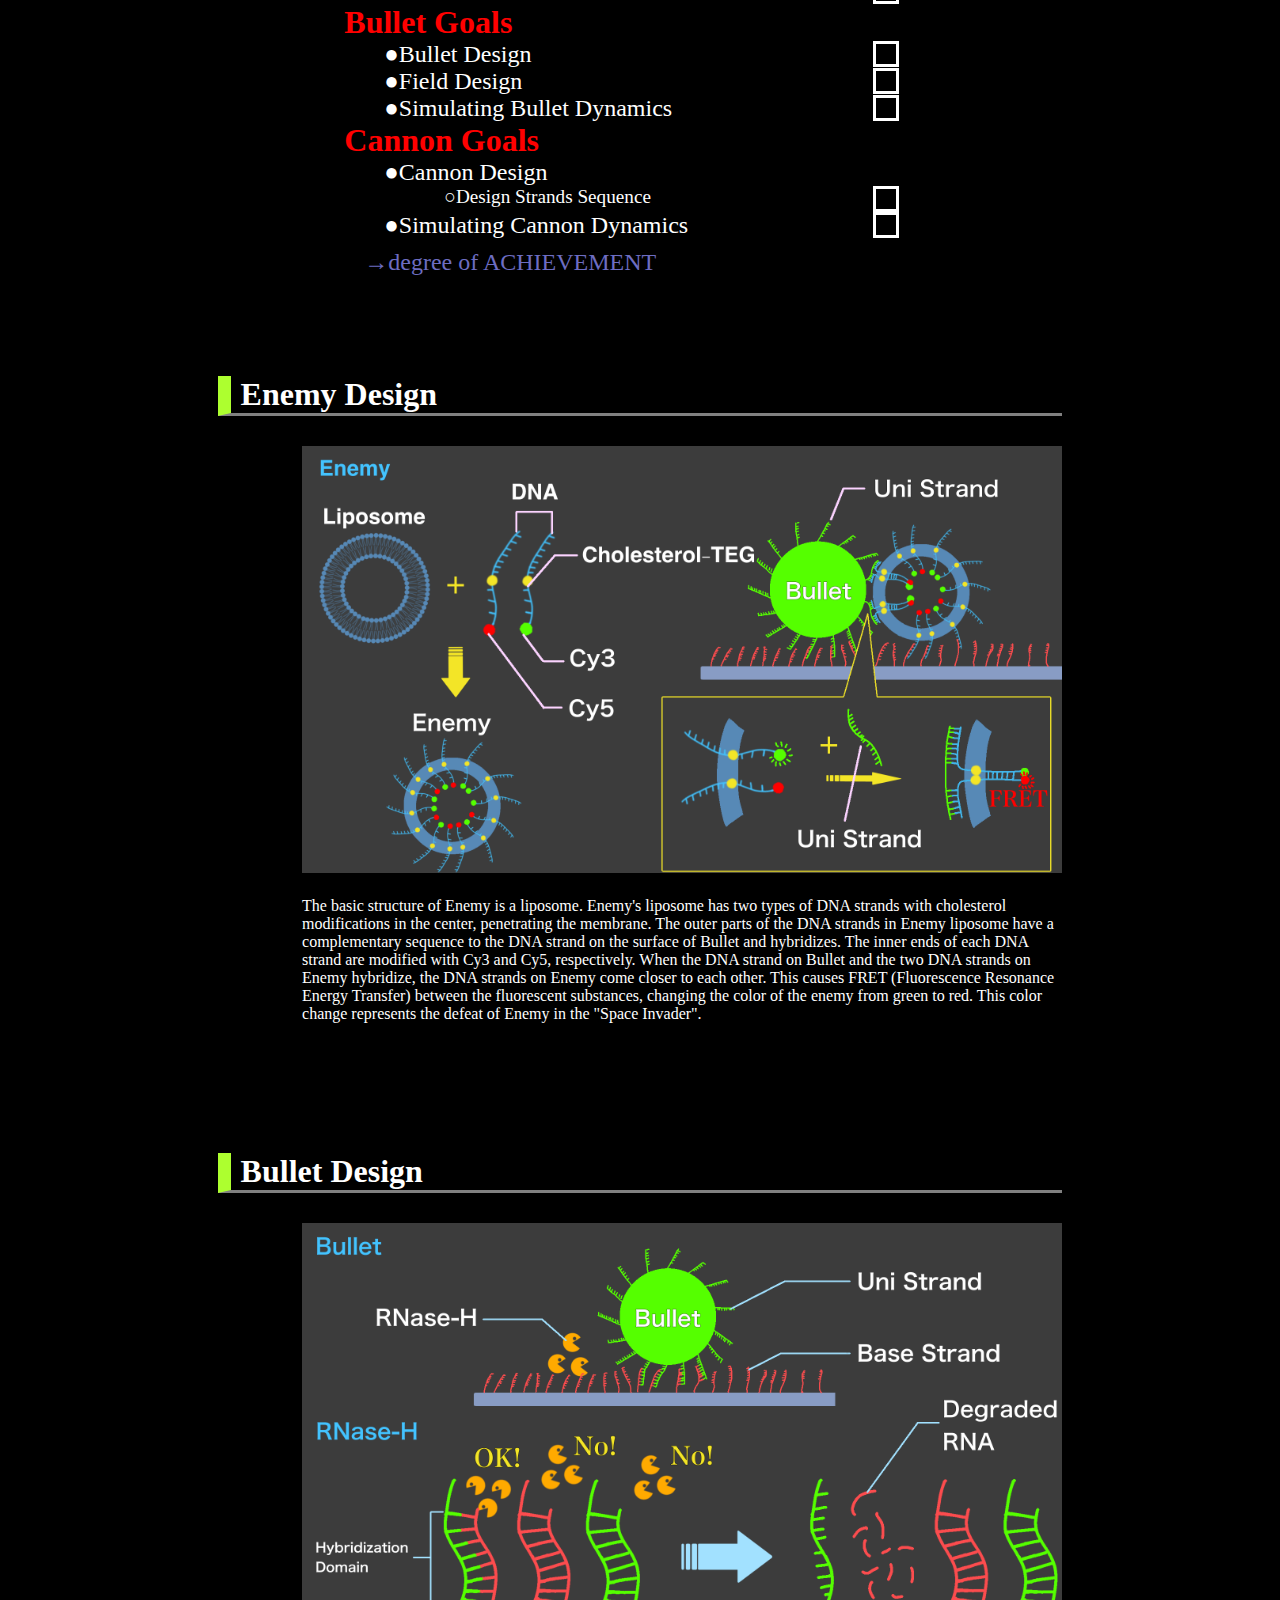
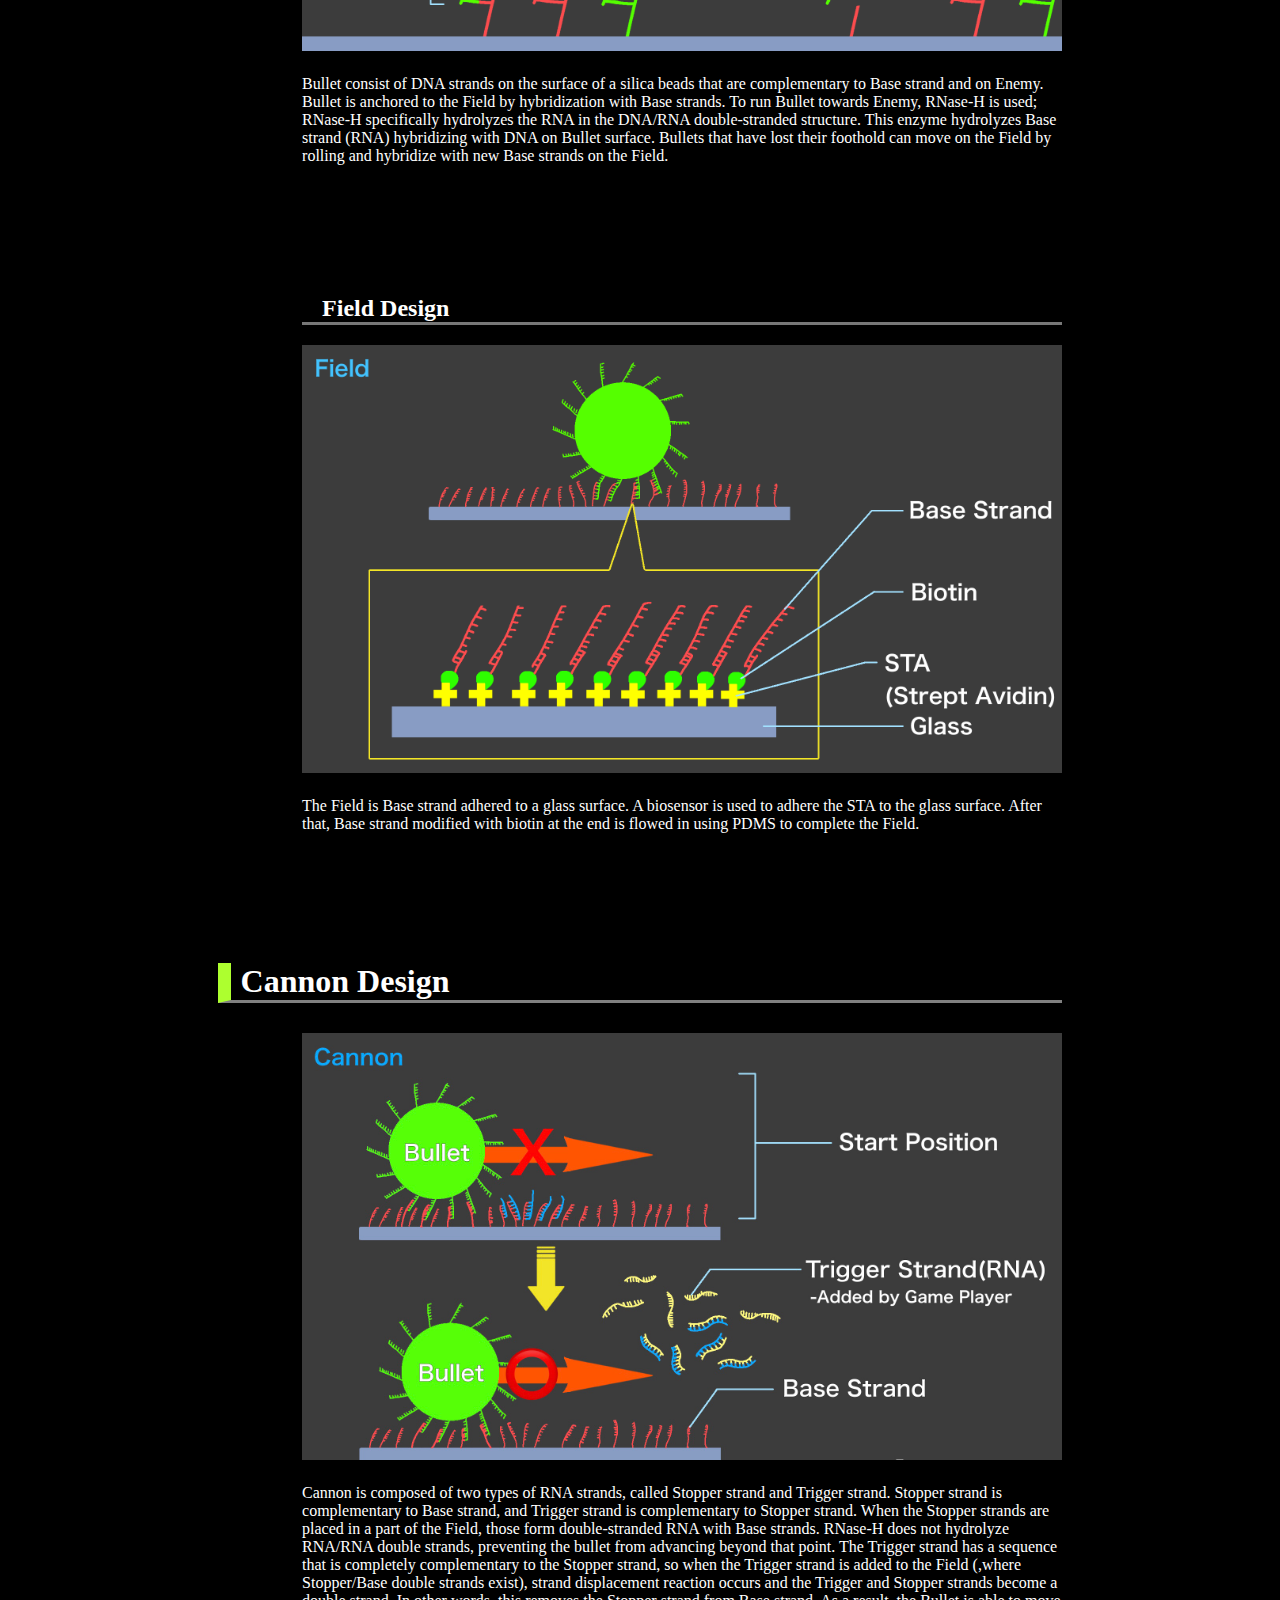
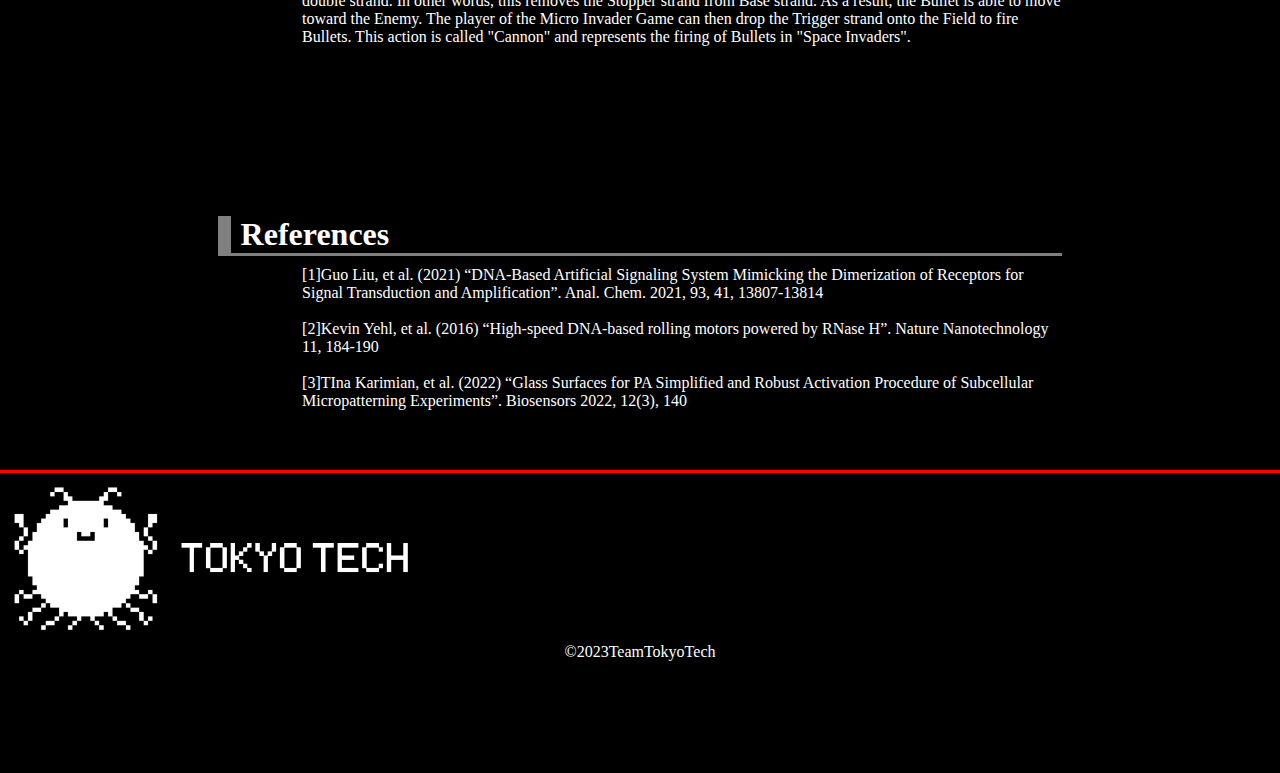
<file: project.html>
<!DOCTYPE html>
<html>
    <head>
        <link rel="icon" href="pics/EnemyBlack.png">
        <link rel="stylesheet" href="home.css">
        <title>TeamTokyoTech / Project</title>
    </head>
    <body>
        <header class="sticky_head">
            <div class="header_logo">
                <a href="index.html"><img src="pics/TOKYO TECH.png" alt="TeamLogo"></a>
            </div>
            <nav class="header_nav">
                <ul class="gnav">
                    <li class="btm_menu">
                        <a href="index.html">
                            <div class="nav_img"><img src="pics/Home.png" alt="Home"></div>
                            <button type="button" class="btm"></button>
                        </a>
                    </li>
                    <li class="btm_menu">
                        <a href="abstract.html">
                            <div class="nav_img"><img src="pics/Abstract.png" alt="Abstract"></div>
                            <button type="button" class="btm"></button>
                        </a>
                    </li>
                    <li class="btm_menu">
                        <a href="project.html">
                            <div class="nav_img"><img src="pics/PROJECT_888.png" alt="Project"></div> <!--here-->
                            <button type="button" class="btm"></button>
                        </a>
                    </li>
                    <li class="btm_menu">
                        <a href="dsn_sim.html">
                            <div class="nav_img_G"><img src="pics/SimulationResults.png" alt="Design&Simulation"></div>
                            <button type="button" class="btm"></button>
                        </a>
                    </li>
                    <li class="btm_menu">
                        <a href="result.html">
                            <div class="nav_img_G"><img src="pics/E_Result.png" alt="Experimental Result"></div>
                            <button type="button" class="btm"></button>
                        </a>
                    </li>
                    <li class="btm_menu">
                        <a href="achievement.html">
                            <div class="nav_img"><img src="pics/ACHIEVEMENT.png" alt="EConclusion"></div>
                            <button type="button" class="btm"></button>
                        </a>
                    </li>
                    <li class="btm_menu">
                        <a href="method.html">
                            <div class="nav_img_G"><img src="pics/E_Method.png" alt="Experimental Methods"></div>
                            <button type="button" class="btm"></button>
                        </a>
                    </li>
                    <li class="btm_menu">
                        <a href="team.html">
                            <div class="nav_img"><img src="pics/Team.png" alt="Team"></div>
                            <button type="button" class="btm"></button>
                        </a>
                    </li>
                </ul>
            </nav>
        </header>

        <div class="gl_container">
            <div class="body_container">
                <div class="DS_wrap">
                    <div class="index_box">
                        <h3 class="index_title">page index</h3>
                        <ul>
                            <li><a href="#MIG"><p class="r">>What is MicroInvaderGame</p></a></li>
                            <li><a href="#PG"><p class="r">>Project Goal</p></a></li>
                            <li><a href="#ED"><p class="g">>Enemy Design</p></a></li>
                            <li><a href="#BD"><p class="g">>Bullet Design</p></a></li>
                            <li><a href="#FD"><p class="ind m">・Field Design</p></a></li>
                            <li><a href="#CD"><p class="g">>Cannon Design</p></a></li>
                            <li><a href="#Ref"><p class="m">>Reference</p></a></li>
                        </ul>
                    </div>
                </div>
                <div class="prj_wrap">
                    <div class="prj_top">
                        <div class="title_top" id="MIG">
                            <h1 class="prj_title">What is MicroInvaderGame</h1>
                        </div>
                        <div class="prj_bodytext">
                            <img src="pics/What_is_MIG4.png" alt="" class="prj_img">
                            <p>
                                The micro invader game is recreating "Space Invader" in micro-sized form using bio-molecules.
                                "Space Invader" is a game where players shoot down enemies attacking from space using bullets. Our micro invader game consists of three main components imitating those.
                                <br><br>
                                The first component is Enemy, which is made up of liposomes and nucleic acid strands. Enemies fluoresce in green.
                                The second component is Bullet, which is made of silica beads and nucleic acid strands.
                                The last component is Cannon, which is a mechanism whereby the Bullet is fired by the player's manipulation. Strand displacement reaction of nucleic acids is used.
                                <br><br>
                                These parts are placed on a field designed using avidin-biotin protein and nucleic acid strands (call it Base strand )on a glass surface.
                                Base strands have complementary sequence to strands on Bullet surface and on the Enemy. This allows Bullet and the enemy to stay on the Field.
                                Bullets are placed at end of the Field. And at the other end of it, Enemy is placed.
                                (The nucleotide sequence of the part where the Enemy is placed has a complementary sequence to the nucleotide sequence on the Enemy.)
                            </p>
                        </div>
                    </div>
                    <div class="prj_goal">
                        <div class="title_top" id="PG">
                            <h1 class="prj_title">Project Goal</h1>
                        </div>
                        <div class="goal_title">
                            <h1>Enemy Goals</h1>
                        </div>
                        <div class="goal_wrap0">
                            <div class="d1">
                                <p>●Enemy Design</p>
                            </div>
                            <div class="d2">
                                <p>●Making Enemy</p>
                            </div>
                            <div class="d3">
                                <p>○Making Liposome</p>
                            </div>
                            <div class="d4">
                                <p>○Assembling Enemy</p>
                            </div>
                            <div class="d5">
                                <div class="check_box"></div>
                            </div>
                            <div class="d6">
                                <div class="check_box"></div>
                            </div>
                            <div class="d7">
                                <div class="check_box"></div>
                            </div>
                        </div>
                        <div class="goal_title">
                            <h1>Bullet Goals</h1>
                        </div>
                        <div class="goal_wrap1">
                            <div class="e1">
                                <p>●Bullet Design</p>
                            </div>
                            <div class="e2">
                                <p>●Field Design</p>
                            </div>
                            <div class="e3">
                                <p>●Simulating Bullet Dynamics</p>
                            </div>
                            <div class="e4">
                                <div class="check_box"></div>
                            </div>
                            <div class="e5">
                                <div class="check_box"></div>
                            </div>
                            <div class="e6">
                                <div class="check_box"></div>
                            </div>
                        </div>
                        <div class="goal_title">
                            <h1>Cannon Goals</h1>
                        </div>
                        <div class="goal_wrap2">
                            <div class="f1">
                                <p>●Cannon Design</p>
                            </div>
                            <div class="f2">
                                <p>○Design Strands Sequence</p>
                            </div>
                            <div class="f3">
                                <p>●Simulating Cannon Dynamics</p>
                            </div>
                            <div class="f4">
                                <div class="check_box"></div>
                            </div>
                            <div class="f5">
                                <div class="check_box"></div>
                            </div>
                        </div>
                        <div class="goal_link">
                            <a href="achievement.html"><p class="GGG">→degree of ACHIEVEMENT</p></a>
                        </div>
                    </div>
                    <div class="prj_parts">
                        <div class="title_top" id="ED">
                            <h1 class="parts_title">Enemy Design</h1>
                        </div>
                        <div class="prj_bodytext">
                            <img src="pics/Enemy_prj3.png" alt="" class="prj_img">
                            <p>
                                The basic structure of Enemy is a liposome.
                                Enemy's liposome has two types of DNA strands with cholesterol modifications in the center, penetrating the membrane.
                                The outer parts of the DNA strands in Enemy liposome have a complementary sequence to the DNA strand on the surface of Bullet and hybridizes.
                                The inner ends of each DNA strand are modified with Cy3 and Cy5, respectively.
                                When the DNA strand on Bullet and the two DNA strands on Enemy hybridize, the DNA strands on Enemy come closer to each other.
                                This causes FRET (Fluorescence Resonance Energy Transfer) between the fluorescent substances, changing the color of the enemy from green to red.
                                This color change represents the defeat of Enemy in the "Space Invader".
                            </p>
                        </div>
                    </div>

                    <div class="prj_parts">
                        <div class="title_top" id="BD">
                            <h1 class="parts_title">Bullet Design</h1>
                        </div>
                        <div class="prj_bodytext">
                            <img src="pics/Bullet_prj2.png" alt="" class="prj_img">
                            <p>
                                Bullet consist of DNA strands on the surface of a silica beads that are complementary to Base strand and on Enemy.
                                Bullet is anchored to the Field by hybridization with Base strands.
                                To run Bullet towards Enemy, RNase-H is used; RNase-H specifically hydrolyzes the RNA in the DNA/RNA double-stranded structure.
                                This enzyme hydrolyzes Base strand (RNA) hybridizing with DNA on Bullet surface.
                                Bullets that have lost their foothold can move on the Field by rolling and hybridize with new Base strands on the Field.
                            </p>
                            <div class="title_top" id="FD">
                                <h2>Field Design</h2>
                            </div>
                            <img src="pics/Field_prj.png" alt="" class="prj_img">
                            <p>
                                The Field is Base strand adhered to a glass surface. A biosensor is used to adhere the STA to the glass surface. After that, Base strand modified with biotin at the end is flowed in using PDMS to complete the Field.
                            </p>
                        </div>
                    </div>
                    <div class="prj_parts">
                        <div class="title_top" id="CD">
                            <h1 class="parts_title">Cannon Design</h1>
                        </div>
                        <div class="prj_bodytext">
                            <img src="pics/Cannon_prj2.png" alt="" class="prj_img">
                            <p>
                                Cannon is composed of two types of RNA strands, called Stopper strand and Trigger strand.
                                Stopper strand is complementary to Base strand, and Trigger strand is complementary to Stopper strand.
                                When the Stopper strands are placed in a part of the Field, those form double-stranded RNA with Base strands.
                                RNase-H does not hydrolyze RNA/RNA double strands, preventing the bullet from advancing beyond that point.
                                The Trigger strand has a sequence that is completely complementary to the Stopper strand, so when the Trigger strand is added to the Field
                                (,where Stopper/Base double strands exist), strand displacement reaction occurs and the Trigger and Stopper strands become a double strand.
                                In other words, this removes the Stopper strand from Base strand.
                                As a result, the Bullet is able to move toward the Enemy.
                                The player of the Micro Invader Game can then drop the Trigger strand onto the Field to fire Bullets.
                                This action is called "Cannon" and represents the firing of Bullets in "Space Invaders".
                            </p>
                        </div>
                    </div>
                    <div>
                        <div class="title_top" id="Ref">
                            <h1 class="references" id="ref">References</h1>
                        </div>
                        <div class="prj_bodytext">
                            <p>
                                [1]Guo Liu, et al. (2021) “DNA-Based Artificial Signaling System Mimicking the Dimerization of Receptors for Signal Transduction and Amplification”. Anal. Chem. 2021, 93, 41, 13807-13814
                                <br>
                                <br>
                                [2]Kevin Yehl, et al. (2016) “High-speed DNA-based rolling motors powered by RNase H”. Nature Nanotechnology 11, 184-190
                                <br>
                                <br>
                                [3]TIna Karimian, et al. (2022) “Glass Surfaces for PA Simplified and Robust Activation Procedure of  Subcellular Micropatterning Experiments”. Biosensors 2022, 12(3), 140
                            </p>
                        </div>
                    </div>
    
                </div>


            </div>
            <footer>
                <div class="ftlogo_container">
                    <p><img src="pics/footerlogo.png" alt="footerlogo"></p>
                </div>
                <p class="copyright">©2023TeamTokyoTech</p>
            </footer>
        </div>


    </body>
</html>
</file>
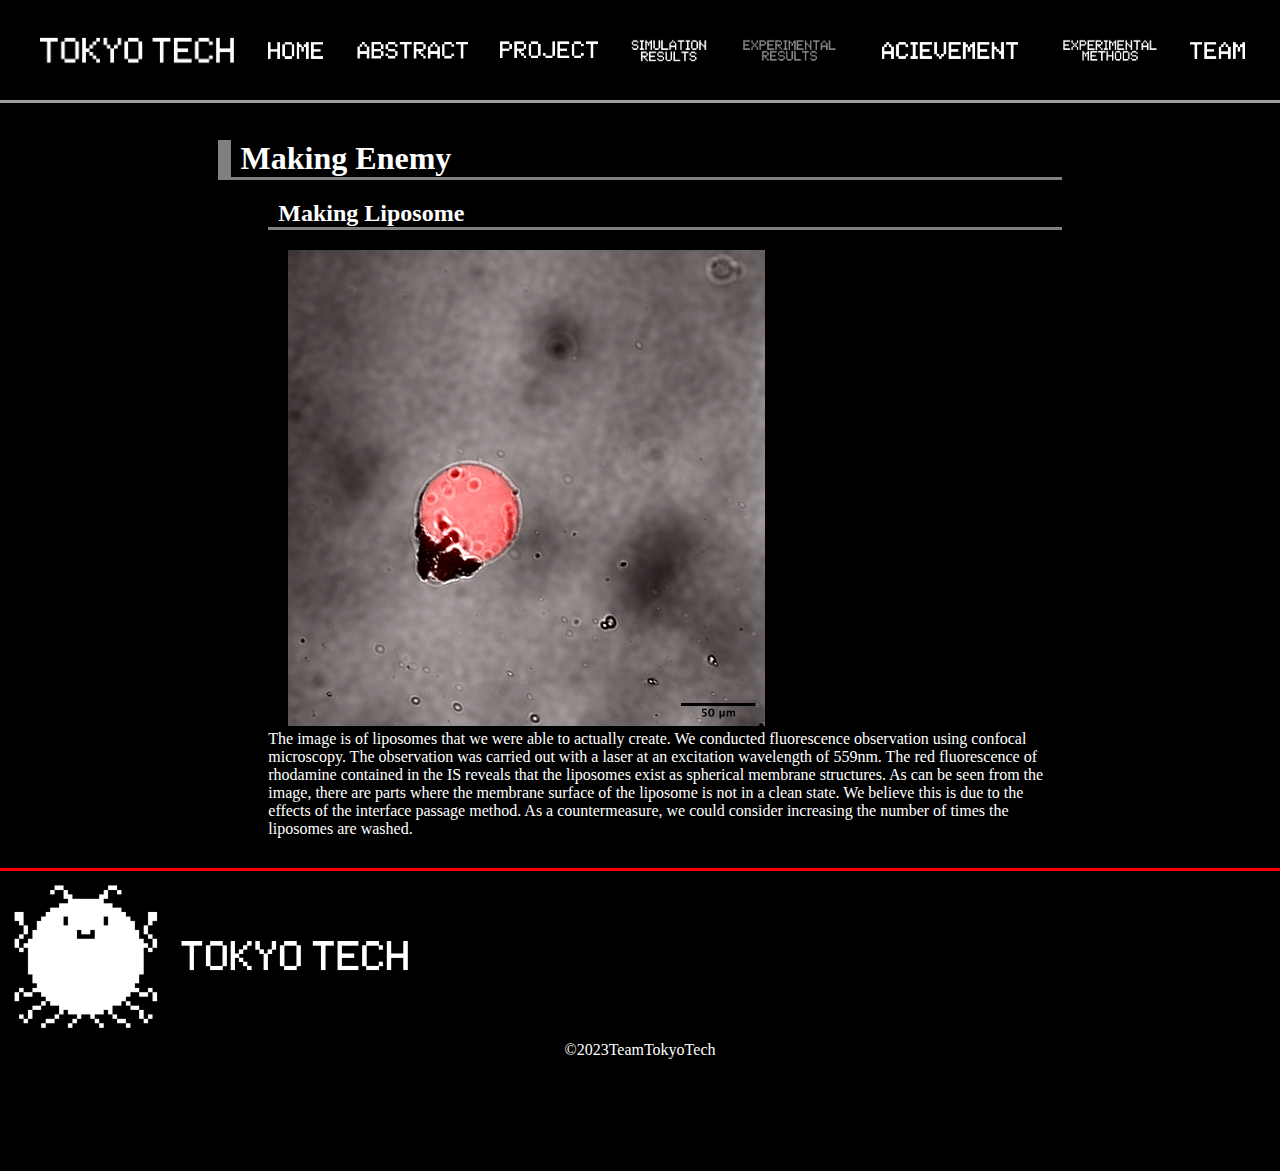
<file: result.html>
<!DOCTYPE html>
<html>
    <head>
        <link rel="icon" href="pics/EnemyBlack.png">
        <link rel="stylesheet" href="home.css">
        <title>TeamTokyoTech / Result</title>
    </head>
    <body>
        <header class="sticky_head">
            <div class="header_logo">
                <a href="index.html"><img src="pics/TOKYO TECH.png" alt="TeamLogo"></a>
            </div>
            <nav class="header_nav">
                <ul class="gnav">
                    <li class="btm_menu">
                        <a href="index.html">
                            <div class="nav_img"><img src="pics/Home.png" alt="Home"></div>
                            <button type="button" class="btm"></button>
                        </a>
                    </li>
                    <li class="btm_menu">
                        <a href="abstract.html">
                            <div class="nav_img"><img src="pics/Abstract.png" alt="Abstract"></div>
                            <button type="button" class="btm"></button>
                        </a>
                    </li>
                    <li class="btm_menu">
                        <a href="project.html">
                            <div class="nav_img"><img src="pics/Project.png" alt="Project"></div>
                            <button type="button" class="btm"></button>
                        </a>
                    </li>
                    <li class="btm_menu">
                        <a href="dsn_sim.html">
                            <div class="nav_img_G"><img src="pics/SimulationResults.png" alt="Design&Simulation"></div>
                            <button type="button" class="btm"></button>
                        </a>
                    </li>
                    <li class="btm_menu">
                        <a href="result.html">
                            <div class="nav_img_G"><img src="pics/E_RESULTS_888.png" alt="Experimental Result"></div> <!--here-->
                            <button type="button" class="btm"></button>
                        </a>
                    </li>
                    <li class="btm_menu">
                        <a href="achievement.html">
                            <div class="nav_img"><img src="pics/ACHIEVEMENT.png" alt="EConclusion"></div>
                            <button type="button" class="btm"></button>
                        </a>
                    </li>
                    <li class="btm_menu">
                        <a href="method.html">
                            <div class="nav_img_G"><img src="pics/E_Method.png" alt="Experimental Methods"></div>
                            <button type="button" class="btm"></button>
                        </a>
                    </li>
                    <li class="btm_menu">
                        <a href="team.html">
                            <div class="nav_img"><img src="pics/Team.png" alt="Team"></div>
                            <button type="button" class="btm"></button>
                        </a>
                    </li>
                </ul>
            </nav>
        </header>

        <div class="gl_container">
            <div class="body_container">
                <div class="rst_wrap">
                    <div class="rst_inner">
                        <h1 class="rst_title">Making Enemy</h1>
                        <div class="rst_bodytext">
                            <h2 class="rst_subti">Making Liposome</h2>
                            <div class="rst_imgs">
                                <img src="pics/rst1.png" alt="">
                            </div>
                            <p>
                                The image is of liposomes that we were able to actually create. We conducted fluorescence observation using confocal microscopy. The observation was carried out with a laser at an excitation wavelength of 559nm. The red fluorescence of rhodamine contained in the IS reveals that the liposomes exist as spherical membrane structures.

                                As can be seen from the image, there are parts where the membrane surface of the liposome is not in a clean state. We believe this is due to the effects of the interface passage method. As a countermeasure, we could consider increasing the number of times the liposomes are washed.
                            </p>
                        </div>
                    </div>

                </div>

            </div>
            <footer>
                <div class="ftlogo_container">
                    <p><img src="pics/footerlogo.png" alt="footerlogo"></p>
                </div>
                <p class="copyright">©2023TeamTokyoTech</p>
            </footer>
        </div>


    </body>
</html>
</file>
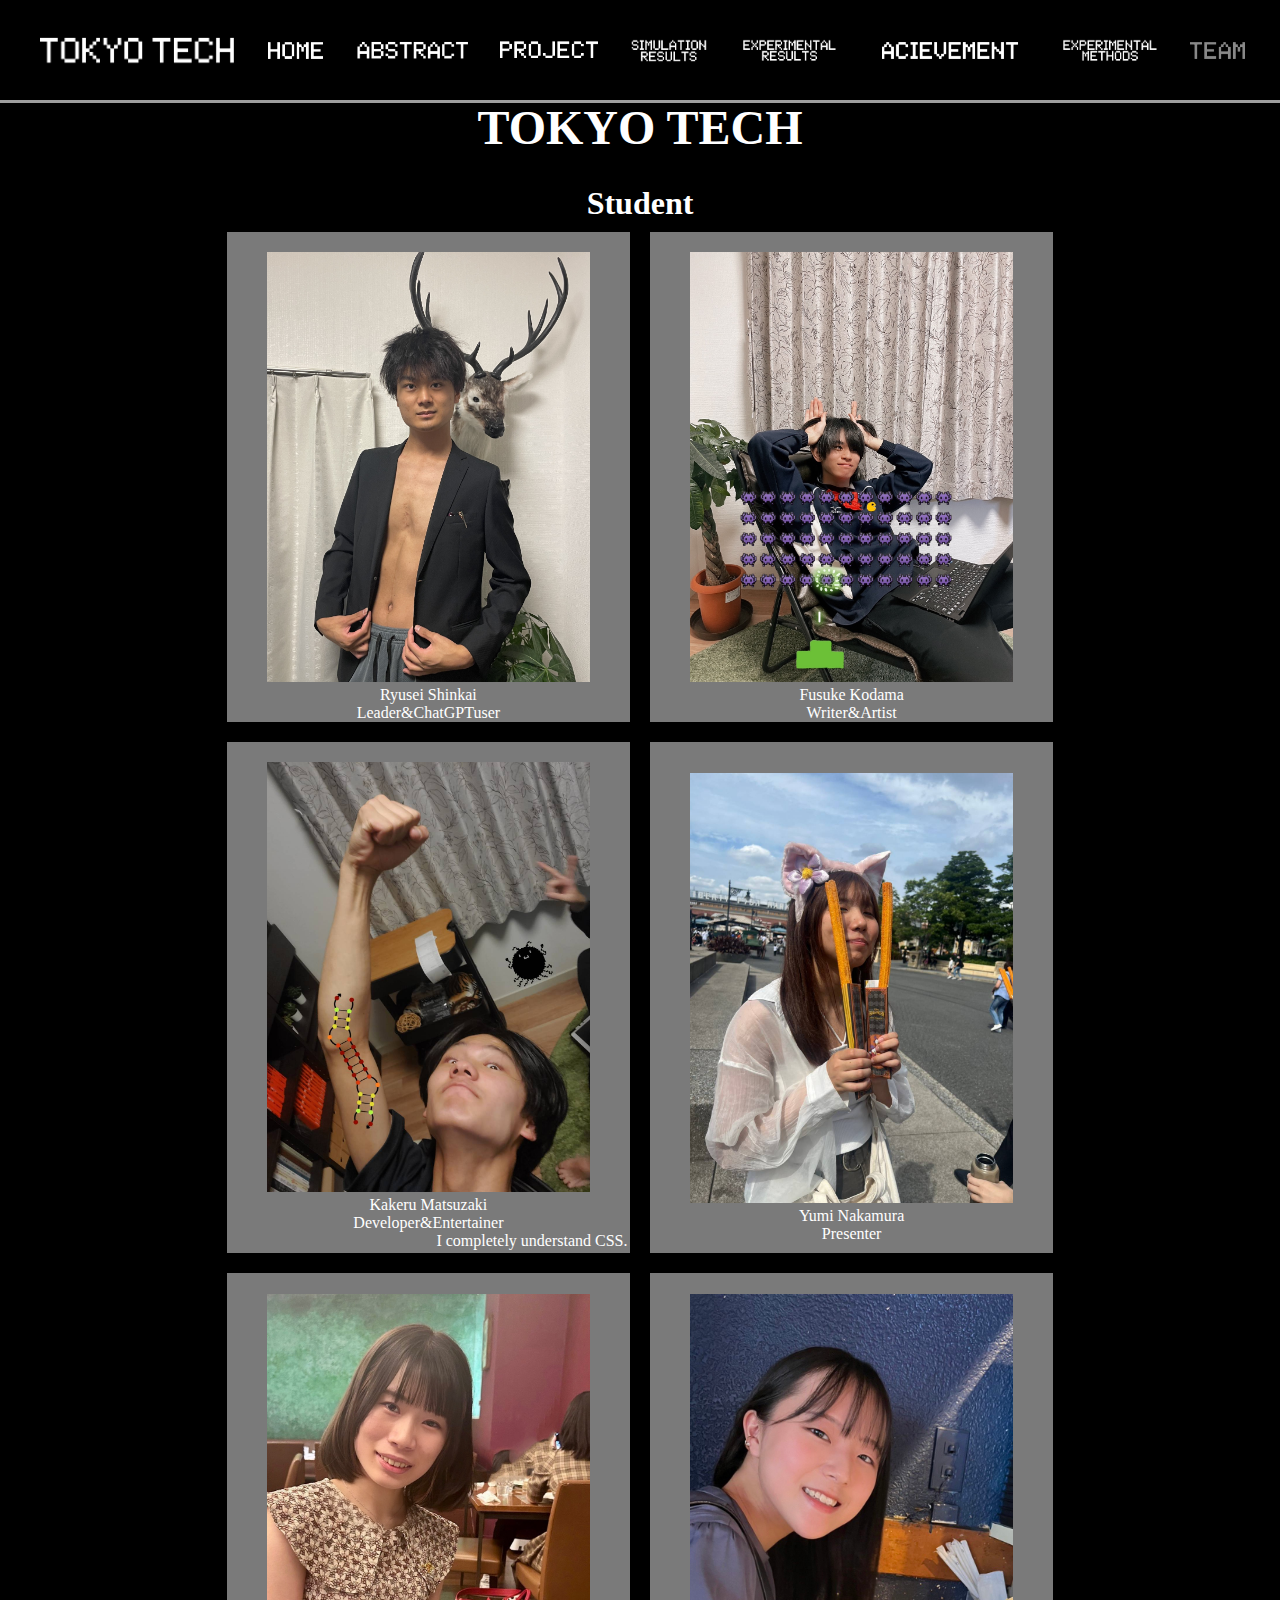
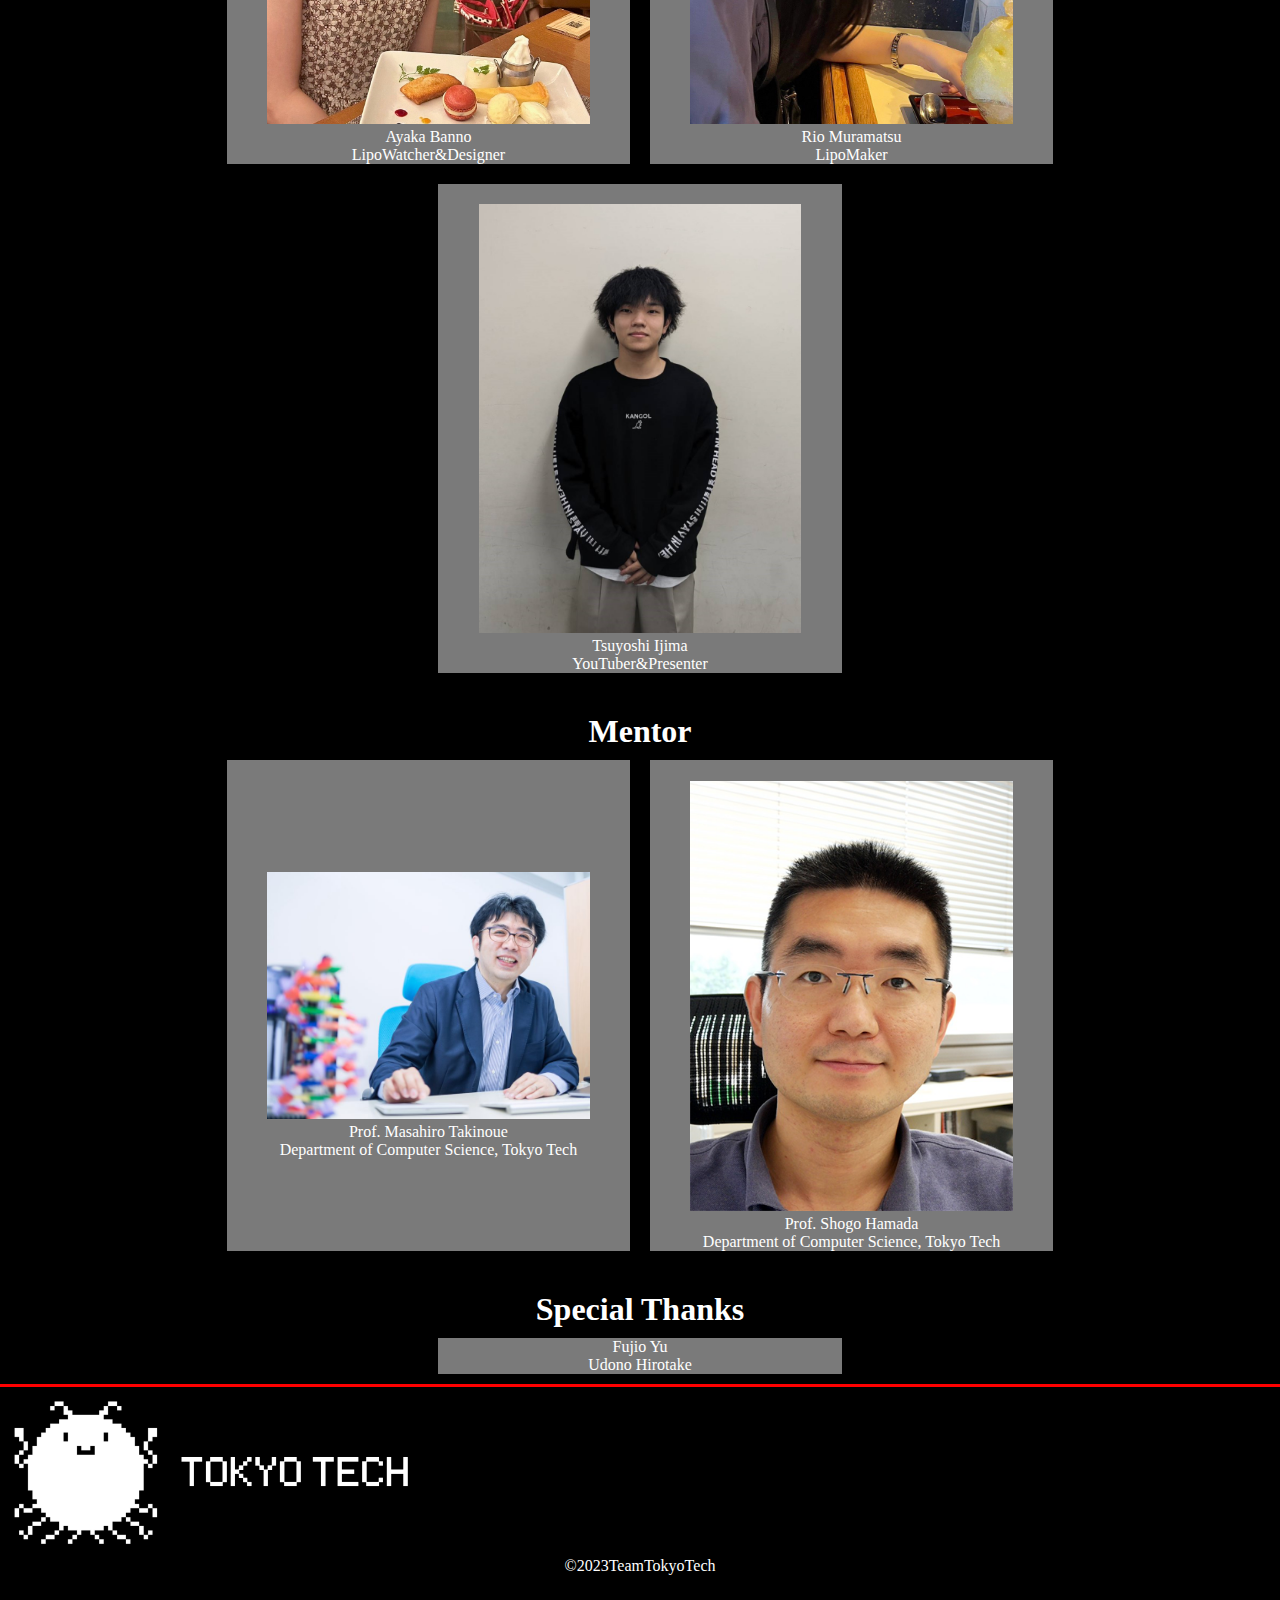
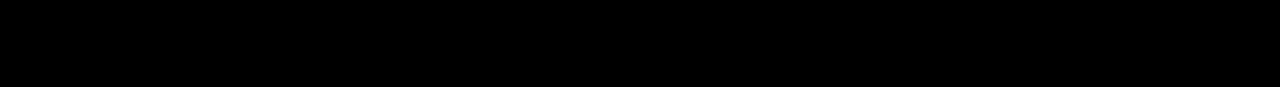
<file: team.html>
<!DOCTYPE html>
<html>
    <head>
        <link rel="icon" href="pics/EnemyBlack.png">
        <link rel="stylesheet" href="home.css">
        <title>TeamTokyoTech / Team</title>
    </head>
    <body>
        <header class="sticky_head">
            <div class="header_logo">
                <a href="index.html"><img src="pics/TOKYO TECH.png" alt="TeamLogo"></a>
            </div>
            <nav class="header_nav">
                <ul class="gnav">
                    <li class="btm_menu">
                        <a href="index.html">
                            <div class="nav_img"><img src="pics/Home.png" alt="Home"></div>
                            <button type="button" class="btm"></button>
                        </a>
                    </li>
                    <li class="btm_menu">
                        <a href="abstract.html">
                            <div class="nav_img"><img src="pics/Abstract.png" alt="Abstract"></div>
                            <button type="button" class="btm"></button>
                        </a>
                    </li>
                    <li class="btm_menu">
                        <a href="project.html">
                            <div class="nav_img"><img src="pics/Project.png" alt="Project"></div>
                            <button type="button" class="btm"></button>
                        </a>
                    </li>
                    <li class="btm_menu">
                        <a href="dsn_sim.html">
                            <div class="nav_img_G"><img src="pics/SimulationResults.png" alt="Design&Simulation"></div>
                            <button type="button" class="btm"></button>
                        </a>
                    </li>
                    <li class="btm_menu">
                        <a href="result.html">
                            <div class="nav_img_G"><img src="pics/E_Result.png" alt="Experimental Result"></div>
                            <button type="button" class="btm"></button>
                        </a>
                    </li>
                    <li class="btm_menu">
                        <a href="achievement.html">
                            <div class="nav_img"><img src="pics/ACHIEVEMENT.png" alt="EConclusion"></div>
                            <button type="button" class="btm"></button>
                        </a>
                    </li>
                    <li class="btm_menu">
                        <a href="method.html">
                            <div class="nav_img_G"><img src="pics/E_Method.png" alt="Experimental Methods"></div>
                            <button type="button" class="btm"></button>
                        </a>
                    </li>
                    <li class="btm_menu">
                        <a href="team.html">
                            <div class="nav_img"><img src="pics/TEAM_888.png" alt="Team"></div> <!--here-->
                            <button type="button" class="btm"></button>
                        </a>
                    </li>
                </ul>
            </nav>
        </header>

        <div class="gl_container">
            <div class="body_container">
                <div class="teamtitle"><h1>TOKYO TECH</h1></div>
                <div class="teamtitle"><h2>Student</h2></div>
                <div class="intrflex">
                    <div class="intrbox">
                        <div class="intrimg"><img src="pics/Ryusei2.jpg" alt=""></div>
                        <p>Ryusei Shinkai</p>
                        <p>Leader&ChatGPTuser</p>
                    </div>
                    <div class="intrbox">
                        <div class="intrimg"><img src="pics/fu-suke2.jpg" alt=""></div>
                        <p>Fusuke Kodama</p>
                        <p>Writer&Artist</p>
                    </div>
                    <div class="intrbox">
                        <div class="intrimg"><img src="pics/kakeru2.jpg" alt=""></div>
                        <p>Kakeru Matsuzaki</p>
                        <p>Developer&Entertainer</p>
                        <p>　<span class="csskanzenni">I completely understand CSS.</span></p>
                    </div>
                    <div class="intrbox">
                        <div class="intrimg"><img src="pics/yuumi.jpg" alt=""></div>
                        <p>Yumi Nakamura</p>
                        <p>Presenter</p>
                    </div>
                    <div class="intrbox">
                        <div class="intrimg"><img src="pics/bannn.jpg" alt=""></div>
                        <p>Ayaka Banno</p>
                        <p>LipoWatcher&Designer</p>
                    </div>
                    <div class="intrbox">
                        <div class="intrimg"><img src="pics/rio.jpg" alt=""></div>
                        <p>Rio Muramatsu</p>
                        <p>LipoMaker</p>
                    </div>
                    <div class="intrbox">
                        <div class="intrimg"><img src="pics/Tsuyoshi.jpg" alt=""></div>
                        <p>Tsuyoshi Ijima</p>
                        <p>YouTuber&Presenter</p>
                    </div>
                </div>
                <div class="teamtitle"><h2>Mentor</h2></div>
                <div class="intrflex">
                    <div class="intrbox">
                        <div class="intrimg"><img src="pics/Photo_takinoue.jpg" alt=""></div>
                        <p>Prof. Masahiro Takinoue</p>
                        <p>Department of Computer Science, Tokyo Tech</p>
                    </div>
                    <div class="intrbox">
                        <div class="intrimg"><img src="pics/Hamada.png" alt=""></div>
                        <p>Prof. Shogo Hamada</p>
                        <p>Department of Computer Science, Tokyo Tech</p>
                    </div>
                </div>
                <div class="teamtitle"><h2>Special Thanks</h2></div>
                <div class="intrflex">
                    <div class="intrbox">
                        <p>Fujio Yu</p>
                        <p>Udono Hirotake</p>
                    </div>    
                </div>
            </div>
            <footer>
                <div class="ftlogo_container">
                    <p><img src="pics/footerlogo.png" alt="footerlogo"></p>
                </div>
                <p class="copyright">©2023TeamTokyoTech</p>
            </footer>
        </div>


    </body>
</html>
</file>
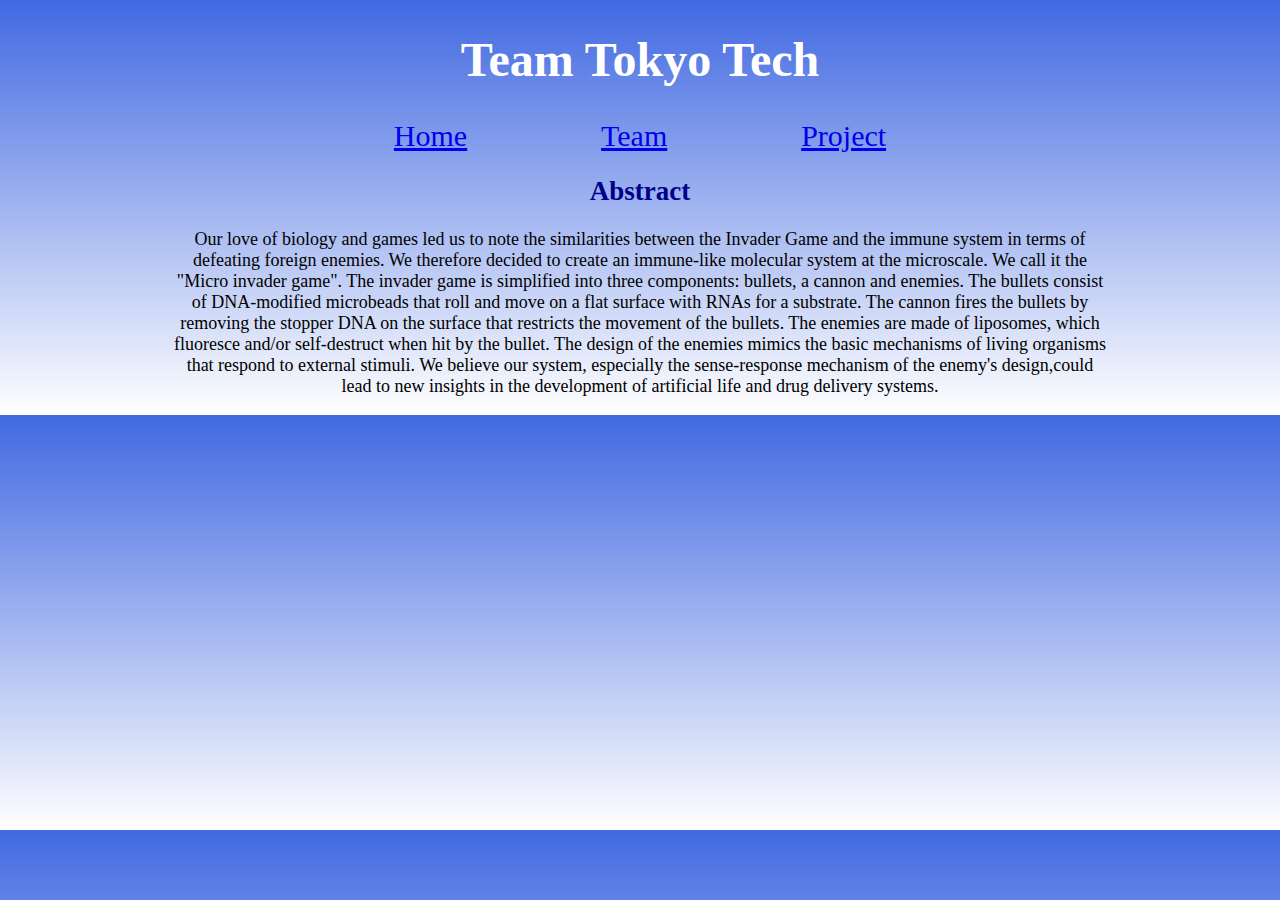
<file: WikiHome/WikiHome.html>
<!DOCTYPE html>
<html lang="ja">
<head>
    <meta charset="UTF-8">
    <meta name="viewport" content="width=device-width, initial-scale=1.0">
    <title>BIOMOD_TeamTokyoTech_Home</title>
    <link rel = "stylesheet" href = "css/WikiHomeStyle.css">
</head>
<body>
    <h1 class = "logo">Team Tokyo Tech</h1>
    <div class = "transfer">
    <a href = "WikiHome.html" class = "Home">Home</a>
    <a href = "WikiTeam.html" class = "Team">Team</a>
    <a href = "WikiProject.html" class = "Project">Project</a>
    <!--TeamとProjectのボタンはファイルの位置的に今は機能してないから後でフォルダの入れ子状態とかを検討し直すこと-->
    </div>
    <div class = "abstract">
        <h2>Abstract </h2>
        <p>Our love of biology and games led us to note the similarities between the Invader Game and the immune system in terms of defeating foreign enemies. We therefore decided to create an immune-like molecular system at the microscale. We call it the "Micro invader game". The invader game is simplified into three components: bullets, a cannon and enemies. The bullets consist of DNA-modified microbeads that roll and move on a flat surface  with RNAs for a substrate. The cannon fires the bullets by removing the stopper DNA on the surface that restricts the movement of the bullets. The enemies are made of liposomes, which fluoresce and/or self-destruct when hit by the bullet. The design of the enemies mimics the basic mechanisms of living organisms that respond to external stimuli. We believe our system, especially the sense-response mechanism of the enemy's design,could lead to new insights in the development of artificial life and drug delivery systems.

        </p>
    </div>
    
</body>
</html>
</file>
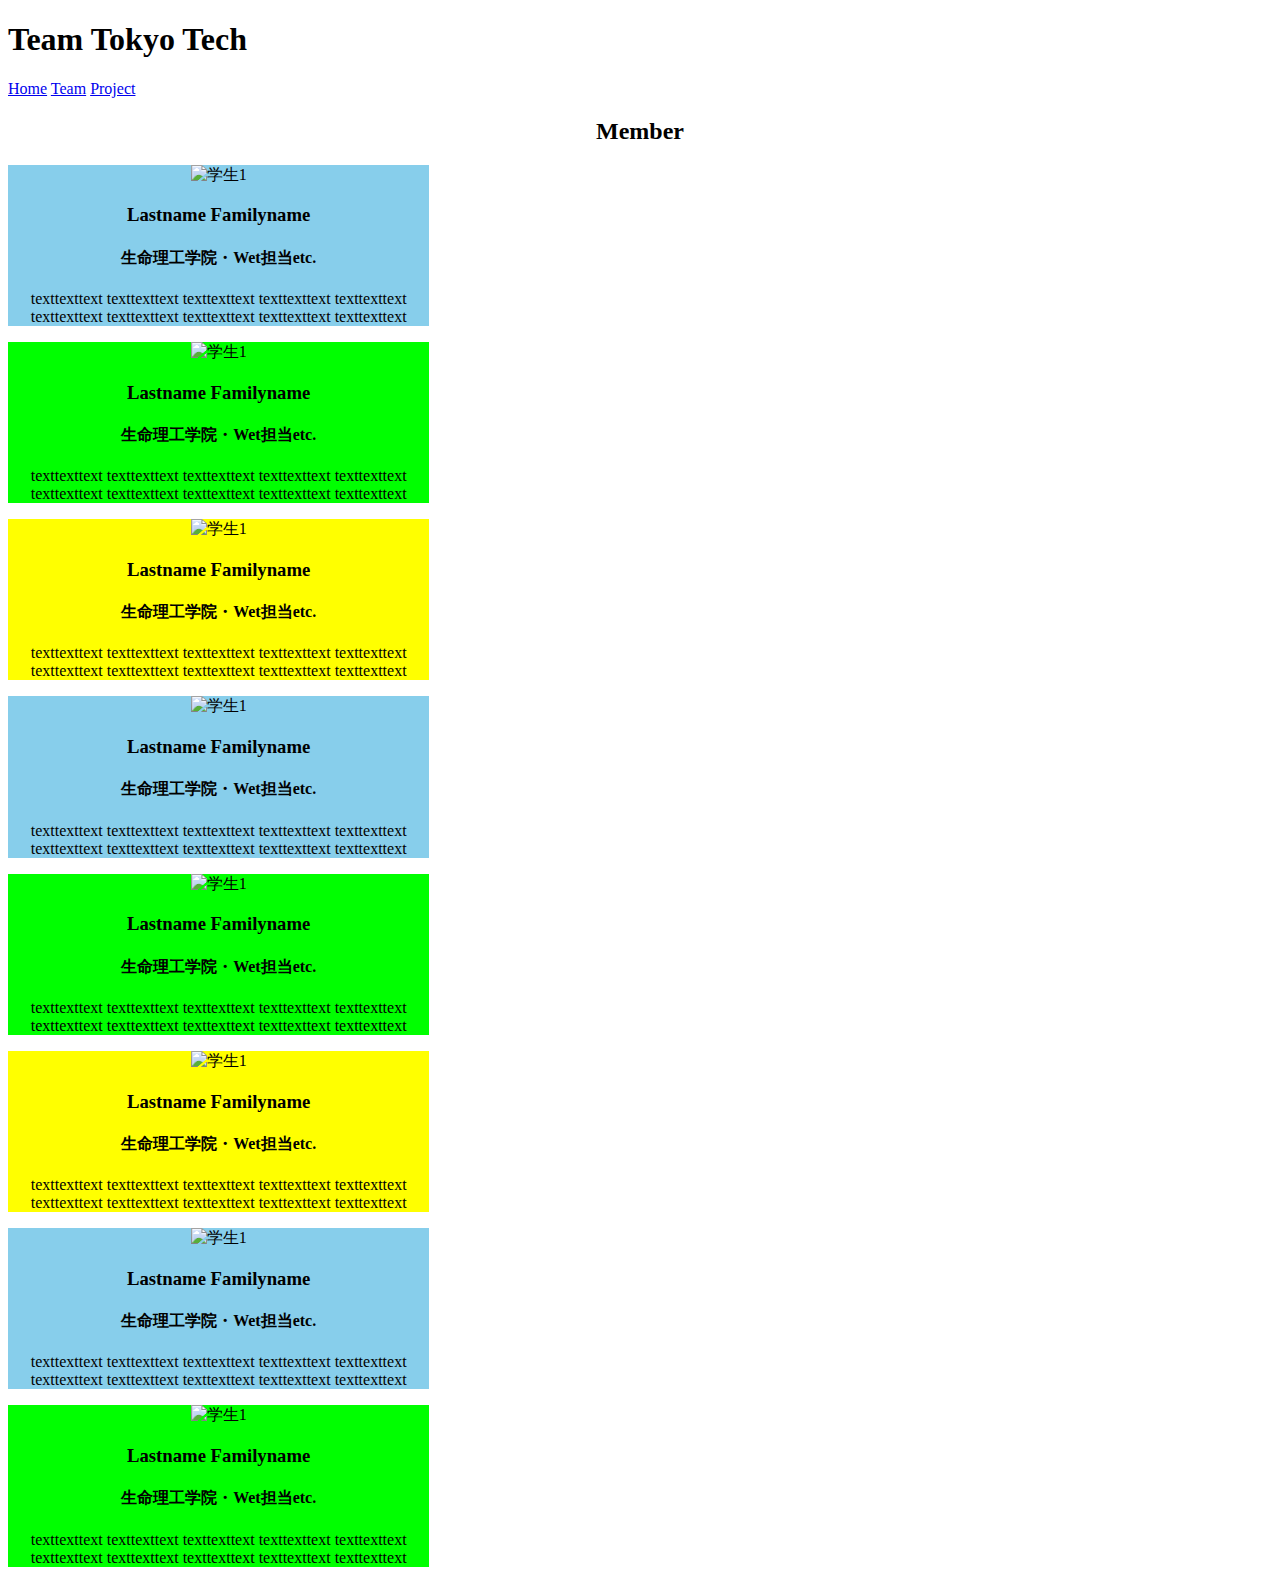
<file: WikiHome/WikiTeam.html>
<!DOCTYPE html>
<html lang="jp">
<head>
    <meta charset="UTF-8">
    <meta name="viewport" content="width=device-width, initial-scale=1.0">
    <title>BIOMOD_TeamTokyoTech_Team</title>
    <link rel = "stylesheet" href = "css/WikiTeamStyle.css">
</head>
<body>
    <h1 class = "logo">Team Tokyo Tech</h1>
    <div class = "transfer">
    <a href = "WikiHome.html" class = "Home">Home</a>
    <a href = "WikiTeam.html" class = "Team">Team</a>
    <a href = "WikiProject.html" class = "Project">Project</a>
    <!--TeamとProjectのボタンはファイルの位置的に今は機能してないから後でフォルダの入れ子状態とかを検討し直すこと-->
    </div>
    <div class = "member">
        <h2>Member</h2>
        <div class = "student1">
            <p><img scr = "file://Users/sysakak./Documents/TokyoTechB1(2023)/club/BIOMOD/Wiki/WikiTeam/StudentPhotoEx2.jpg" alt = "学生1"/></p>
            <!--画像がうまく表示できない理由がわかんない-->
            <h3>Lastname Familyname</h3>
            <!--名前どうするか未定。本名フルか名前やあだ名のみにするか-->
            <h4 class = "property">生命理工学院・Wet担当etc.</h4>
            <p class = "introduction">texttexttext
                texttexttext
                texttexttext
                texttexttext
                texttexttext
                texttexttext
                texttexttext
                texttexttext
                texttexttext
                texttexttext
            </p>
        </div>
        <div class = "student2">
            <p><img scr = "file://Users/sysakak./Documents/東工大B1(2023)/サークル系2023/BIOMOD/Wiki/WikiTeam/StudentPhotoEx2.jpg" alt = "学生1"/></p>
            <!--画像がうまく表示できない理由がわかんない-->
            <h3>Lastname Familyname</h3>
            <!--名前どうするか未定。本名フルか名前やあだ名のみにするか-->
            <h4 class = "property">生命理工学院・Wet担当etc.</h4>
            <p class = "introduction">texttexttext
                texttexttext
                texttexttext
                texttexttext
                texttexttext
                texttexttext
                texttexttext
                texttexttext
                texttexttext
                texttexttext
            </p>
        </div>
        <div class = "student3">
            <p><img scr = "file://Users/sysakak./Documents/東工大B1(2023)/サークル系2023/BIOMOD/Wiki/WikiTeam/StudentPhotoEx2.jpg" alt = "学生1"/></p>
            <!--画像がうまく表示できない理由がわかんない-->
            <h3>Lastname Familyname</h3>
            <!--名前どうするか未定。本名フルか名前やあだ名のみにするか-->
            <h4 class = "property">生命理工学院・Wet担当etc.</h4>
            <p class = "introduction">texttexttext
                texttexttext
                texttexttext
                texttexttext
                texttexttext
                texttexttext
                texttexttext
                texttexttext
                texttexttext
                texttexttext
            </p>
        </div>
        <div class = "student1">
            <p><img scr = "file://Users/sysakak./Documents/東工大B1(2023)/サークル系2023/BIOMOD/Wiki/WikiTeam/StudentPhotoEx2.jpg" alt = "学生1"/></p>
            <!--画像がうまく表示できない理由がわかんない-->
            <h3>Lastname Familyname</h3>
            <!--名前どうするか未定。本名フルか名前やあだ名のみにするか-->
            <h4 class = "property">生命理工学院・Wet担当etc.</h4>
            <p class = "introduction">texttexttext
                texttexttext
                texttexttext
                texttexttext
                texttexttext
                texttexttext
                texttexttext
                texttexttext
                texttexttext
                texttexttext
            </p>
        </div>
        <div class = "student2">
            <p><img scr = "file://Users/sysakak./Documents/東工大B1(2023)/サークル系2023/BIOMOD/Wiki/WikiTeam/StudentPhotoEx2.jpg" alt = "学生1"/></p>
            <!--画像がうまく表示できない理由がわかんない-->
            <h3>Lastname Familyname</h3>
            <!--名前どうするか未定。本名フルか名前やあだ名のみにするか-->
            <h4 class = "property">生命理工学院・Wet担当etc.</h4>
            <p class = "introduction">texttexttext
                texttexttext
                texttexttext
                texttexttext
                texttexttext
                texttexttext
                texttexttext
                texttexttext
                texttexttext
                texttexttext
            </p>
        </div>
        <div class = "student3">
            <p><img scr = "file://Users/sysakak./Documents/東工大B1(2023)/サークル系2023/BIOMOD/Wiki/WikiTeam/StudentPhotoEx2.jpg" alt = "学生1"/></p>
            <!--画像がうまく表示できない理由がわかんない-->
            <h3>Lastname Familyname</h3>
            <!--名前どうするか未定。本名フルか名前やあだ名のみにするか-->
            <h4 class = "property">生命理工学院・Wet担当etc.</h4>
            <p class = "introduction">texttexttext
                texttexttext
                texttexttext
                texttexttext
                texttexttext
                texttexttext
                texttexttext
                texttexttext
                texttexttext
                texttexttext
            </p>
        </div>
        <div class = "student1">
            <p><img scr = "file://Users/sysakak./Documents/東工大B1(2023)/サークル系2023/BIOMOD/Wiki/WikiTeam/StudentPhotoEx2.jpg" alt = "学生1"/></p>
            <!--画像がうまく表示できない理由がわかんない-->
            <h3>Lastname Familyname</h3>
            <!--名前どうするか未定。本名フルか名前やあだ名のみにするか-->
            <h4 class = "property">生命理工学院・Wet担当etc.</h4>
            <p class = "introduction">texttexttext
                texttexttext
                texttexttext
                texttexttext
                texttexttext
                texttexttext
                texttexttext
                texttexttext
                texttexttext
                texttexttext
            </p>
        </div>
        <div class = "student2">
            <p><img scr = "file://Users/sysakak./Documents/東工大B1(2023)/サークル系2023/BIOMOD/Wiki/WikiTeam/StudentPhotoEx2.jpg" alt = "学生1"/></p>
            <!--画像がうまく表示できない理由がわかんない-->
            <h3>Lastname Familyname</h3>
            <!--名前どうするか未定。本名フルか名前やあだ名のみにするか-->
            <h4 class = "property">生命理工学院・Wet担当etc.</h4>
            <p class = "introduction">texttexttext
                texttexttext
                texttexttext
                texttexttext
                texttexttext
                texttexttext
                texttexttext
                texttexttext
                texttexttext
                texttexttext
            </p>
        </div>
    </div>
</body>
</html>
</file>
<file: home.css>
html, body, div, span, object, iframe, h1, h2, h3, h4, h5, h6, p, blockquote, pre, abbr, address, cite, code, del, dfn, em, img, ins, kbd, q, samp, hr, small, strong, sub, sup, var, b, i, dl, dt, dd, ol, ul, li, fieldset, form, label, legend, table, caption, tbody, tfoot, thead, tr, th, td, article, aside, canvas, details, figcaption, figure, footer, header, hgroup, menu, nav, section, summary, time, mark, audio, video {
    margin: 0;
    padding: 0;
    border: 0;
    outline: 0;
    vertical-align: baseline;
    background: transparent;
}
/*== ここまでcssリセット comment==*/

p , h1 {
    color: white;
}


html {
    margin: 0;
    padding: 0;
    width: 100%;
}

body {
    margin: 0;
    padding: 0;
    width: 100%;
    background-color: black;
}

header {
    display: flex;
    z-index: 2000;
    margin: 0;
    padding: 0;
    width: 100%;
    height: 100px;
    top: 0;
    left: 0;
    background-color: black;
    border-bottom: solid #9e9e9e;
}

.sticky_head {
    position: fixed;
}

.gl_container {
    position: relative;
    margin: 100px 0 0;
    width: 100%;
    height: auto;
}
.gl_container_game {
    position: relative;
    width: 100%;
    height: auto;
}

.gl_container > .body_container {
    height: auto;
}

footer {
    height: 300px;
    background-color: black;
    border-top: solid red;
}
/*== ここまでサイズ規定 comment==*/

.header_logo {
    font-size: x-large;
    display: flex;
    max-width: 20vw;
    min-width: 180px;
    height: 100%;
    margin-left: 40px;
    align-items: center;
    text-align: center;
}

.header_logo a img {
    width: 100%;
    display: block;
    margin: auto;
}

.header_nav {
    display: flex !important;
    height: 100%;
}

.header_nav .gnav {
    display: flex;
    justify-content: center;
    padding: 0 1.5vw;
    font-size: 14px;

}

li {
    list-style: none;
}

.header_nav ul li {
    height: 100%;
    line-height: 1.24;
}

.header_nav ul li a {
    padding: 0 1.2vw;
    text-align: center;
    position: relative;
    display: flex;
    align-items: center;
    height: 100%;
}

    .nav_img {
        height: 24px;
        text-align: center;
    }
    .nav_img_G {
        height: 28px;
        text-align: center;
    }
@media (max-width: 1420px){
    .nav_img {
        height: 20px;
        text-align: center;
    }
    .nav_img_G {
        height: 23px;
        text-align: center;
    }
}
@media (max-width: 1220px){
    .nav_img {
        height: 16px;
        text-align: center;
    }
    .nav_img_G {
        height: 20px;
        text-align: center;
    }
}



.header_nav ul li a img {
        height: 100%;
}

a {
    text-decoration: none;   
}
/*=====================================================================================*/
/*=====================================================================================*/
/*=====================================================================================*/
/*=====================================================================================*/
/*=====================================================================================*/
/*=====================================================================================*/
/*=====================================================================================*/
/*=====================================================================================*/

a, button {
    -webkit-tap-highlight-color: transparent;
}

.btm {
    display: block;
    position: absolute;
    right: 0;
    top: 0;
    width: 50px;
    height: 100%;
    margin: 0;
    padding: 0;
    text-indent: -9999px;
    border: 0 none;
    background-color: transparent;
    cursor: pointer;
    outline: none;
    -webkit-appearance: none;
    -moz-appearance: none;
    appearance: none;
}
.btm {
    display: none;
}
/*==ここまでheader comment==*/

.keyvisual {
    position: relative;
}

.keyvisual_wrap {
    display: flex;
    justify-content: center;
    height: calc(100vh - 280px);
    position: relative;
    min-height: 600px;
    margin: 100px 0 0;
    overflow: hidden;
    background-color: rgba(0, 1, 62, 0.05);
    color: white;
    text-align: center;
}

.keyvisual_wrap img {
    width: 1264px;
    height: auto;
    padding-bottom: 0;
    border-radius: 0px;
    text-align: center;
}

.title {
    width: 100%;
    display: flex;
    flex-direction: row;
    align-items: center;
    justify-content: center;
    z-index: 500;
    font-weight: 900;
    line-height: 1.4;
    font-size: 3.75vw;
    letter-spacing: 0.03em;
}

.title p {
    background-color: rgba(0, 1, 62, 0.5);
    width: 100%;
    padding: 20px;
    text-align: center;
}
.title img {
    height: 75px;
}

.gradientmask {
    position: absolute;
    bottom: 0;
    background: linear-gradient(rgba(0,0,0,0),rgba(0,0,0,1));
    width: 100%;
    height: 300px;
}

/*==ここまでkeyvisual comment==*/




.grid_container {
    height: auto;
    margin: 30px 17%;
    display: grid;
    color: white;
    text-align: center;
}

.grid_container {
    grid-template-areas: 
    " g1_1 g1_1"
    " g2_1 g2_2"
    " g3_1 g3_1";
}

.g1_1 {
    grid-area: g1_1;
    font-size: xx-large;
}
.g2_1 {
    grid-area: g2_1;
}
.g2_2 {
    grid-area: g2_2;
}
.g3_1 {
    grid-area: g3_1;
    font-size: xx-large;
}

.g_img img {
    width: 100%;
}





/*==ここまでgrid comment==*/




.V_wrap {
    margin: 10px 0 50px;
}

.V_wrap p {
    text-align: center;
    font-size: 3em;
}

.video {
    display: flex;
    justify-content: center;
    width: 100%;
}
.credit {
    font-size: 0.7em !important;
}
/*==ここまでyoutube comment==*/
/*==ここまでhome comment==*/


.ftlogo_container {
    margin: 10px;
    height: 150px;
}

.ftlogo_container p {
    height: 100%;
}

.ftlogo_container p img {
    height: 100%;
}

.copyright {
    vertical-align: bottom;
    text-align: center;
    color: white;
}
.oohn {
    width: 150px;
}
.go_to_game div p img {
    width: 400px;
}
/*==ここまでfooter comment==*/



.teamtitle {
    text-align: center;
    margin-top: 30px;
}

.teamtitle h1 {
    font-size: 3em;
}
.teamtitle h2 {
    color: white;
    font-size: 2em;
}

.intrflex {
    display: flex;
    flex-wrap: wrap;
    width: 70%;
    padding: 0 15%;
    justify-content: center;
}

.intrbox {
    display: flex;
    flex-direction: column;
    width: 45%;
    margin: 10px;
    justify-content: center;
    align-items: center;
    background-color: rgb(122, 122, 122);
}

.intrimg {
    width: 80%;
    margin-top: 5%;
    text-align: center;
}

.intrbox img {
    width: 100%;
    height: auto;
}
.csskanzenni {
    position: absolute;
}
/*==ここまでTEAM comment==*/

.abst_wrap {
    text-align: left;
    padding: 30px 17%;
    margin-bottom: 50px;
}

.abst_wrap p {
    font-size: 1.4em;
    letter-spacing: 0.06em;
    line-height: 1.2;
}

.abst0 {
    font-size: 2em;
}
.abst1 {
    color: #0f0;
    font-size: 1.2em;
}
.br {
    line-height: 3;
    vertical-align: bottom;
}
.abst_img {
    width: 80%;
}
/*==ここまでabstract comment==*/



.prj_wrap {
    height: auto;
    padding: 30px 17%;
    display: flex;
    flex-direction: column;
}



.prj_top h1 , .prj_title{
    border-left: solid red;
    border-left-width: 10pt;
    border-bottom: solid gray;
    padding-left: 10px;
}
.parts_title {
    border-left: solid greenyellow;
    border-left-width: 10pt;
    border-bottom: solid gray;
    padding-left: 10px;
}


.prj_bodytext {
    width: 90%;
    padding-left: 10%;
    padding-top: 10px;
    margin-bottom: 30px;
}
.prj_bodytext h2{
    color: white;
    font-size: x-large;
    border-bottom: solid#777777;
    padding-left: 20px;
    margin-top: 30px;
}

.prj_img {
    width: 100%;
    margin: 20px 0;

}

.goal_title , .goal_link{
    margin: 0 15%;
    width: 70%;
}
.goal_title h1 {
    width: auto;
    color: red;
}
.check_box {
    width: 20px;
    height: 20px;
    border: solid white;
}
.goal_wrap0 {
    margin: 0 15%;
    background-color: #000;
    width: 70%;
    display: grid;
    grid-template-areas: 
    "d1 d1 d5"
    "d2 d2 mii"
    "none d3 d6"
    "none d4 d7"
    ;
    grid-template-columns: 100px 4fr 100px;
    grid-template-rows: auto auto auto auto;
    text-align: left;
}
.goal_wrap1 {
    margin: 0 15%;
    background-color: #000;
    width: 70%;
    display: grid;
    grid-template-areas: 
    "e1 e1 e4"
    "e2 e2 e5"
    "e3 e3 e6"
    ;
    grid-template-columns: 100px 4fr 100px;
    grid-template-rows: auto auto;
    text-align: left;
}
.goal_wrap2 {
    margin: 0 15%;
    background-color: #000;
    width: 70%;
    display: grid;
    grid-template-areas: 
    "f1 f1 none"
    "mii f2 f4"
    "f3 f3 f5"
    ;
    grid-template-columns: 100px 4fr 100px;
    grid-template-rows: auto auto auto;
    text-align: left;
}
.d1 {
    grid-area: d1;
}
.d2 {
    grid-area: d2;
}
.d3 {
    grid-area: d3;
}
.d4 {
    grid-area: d4;
}
.d5 {
    grid-area: d5;
}
.d6 {
    grid-area: d6;
}
.d7 {
    grid-area: d7;
}
.e1 {
    grid-area: e1;
}
.e2 {
    grid-area: e2;
}
.e3 {
    grid-area: e3;
}
.e4 {
    grid-area: e4;
}
.e5 {
    grid-area: e5;
}
.e6 {
    grid-area: e6;
}
.f1 {
    grid-area: f1;
}
.f2 {
    grid-area: f2;
}
.f3 {
    grid-area: f3;
}
.f4 {
    grid-area: f4;
}
.f5 {
    grid-area: f5;
}
.d1 , .d2 , .e1 , .e2 , .e3 , .f1 , .f3 {
    font-size: 1.8em;
    padding-left: 40px;
}
.d3 , .d4 , .f2 {
    font-size: 1.4rem;
}
.d5 , .d6 , .d7 , .e4 , .e5 , .e6 , .f4 , .f5 {
    display: flex;
    justify-content: center;
    align-items: center;
    position: relative;
}
.goal_wrap p {
    color: white;
}
@media (max-width: 1280px){
    .d1 , .d2 , .e1 , .e2 , .e3 , .f1 , .f3 {
        font-size: 1.5em;
        padding-left: 40px;
    }
    .d3 , .d4 , .f2 {
        font-size: 1.2rem;
    }
}
.references {
    border-left: solid grey;
    border-left-width: 10pt;
    border-bottom: solid gray;
    padding-left: 10px;
    margin-top: 40px;
}




/*==ここまでproject comment==*/





.DS_wrap {
    padding: 0 17%;
    height: auto;
    display: flex;
    flex-direction: column;
}
.index_box{
    background-color: #25292f;
    color: white;
    width: 60%;
    height: auto;
    padding: 0 10%;
    padding-bottom: 15px;
    margin: 50px 10% 0;
    text-align: left;
}
.index_title {
    margin-top: 10px;
    font-size: x-large;
    border-bottom: solid #aaa;
}
.index_box ul li p {
    font-size: 1.3rem;
}
.ind , .GGG{
    padding-left: 20px;
    padding-top: 10px;
    font-size: 1.5em;
    color: rgb(109, 109, 194);
}
a .r {
    color: red;
}
a .g {
    color: #0f0;
}
a .m {
    color: #999;
}
.DS_title {
    border-left: solid red;
    border-left-width: 10pt;
    border-bottom: solid gray;
    padding-left: 10px;
    margin-top: 40px;
}
.title_top {
    padding-top: 100px;
    width: 100%;
}
.DS_subti {
    border-bottom: solid gray;
    padding-left: 7px;
    font-size: 1.5em;
}
.DS_bodytext {
    width: 90%;
    padding-left: 10%;
    padding-top: 10px;
    margin-bottom: 30px;
}
.DS_bodytext p {
    font-size: 1.2rem;
}
table {
    margin-left: 50px;
    text-align: center;
    position: relative;
    border-collapse: collapse; 
    background-color: #f6f6f6;
  }
  td, th {
    border: 1px solid #999;
    padding: 20px;
  }
  thead th {
    background: black;
    color: white;
    border-radius: 0;
    position: sticky;
    top: 0;
    padding: 10px;
    border-bottom: 3px double #999;
  }
  tbody th {
    background: rgb(69, 165, 42);
    color: black;
    border-radius: 0;
    position: sticky;
    top: 0;
    padding: 10px;
  }
  .primary{
    background-color: #000000
  }
  tfoot th,td{
    padding: 0 20px;
  }
  tfoot > tr  {
    background: black;
    color: white;
    border: 0;
  }
  tbody > tr:hover {
    background-color: #ffc107;
  }
.DS_legend {
    width: calc(100% - 50px);
    padding: 10px 0;
    padding-left: 50px;
}
.DS_legend_S {
    width: calc(80% - 50px);
    padding: 10px 0;
    padding-left: 50px;
}
pre {
    width: 80%;
    padding: 2em;/* 内側の余白 */
    padding-right: 8em;
    margin-top: 1.5em;/* 外側の余白 */
    margin-left: 50px;
    border: solid 1px #4d4d4d;/* 枠線（枠線を濃い黒に） */
    background: #25292f;/* 背景色（背景を黒に） */
    color: #fff;/* 文字色（文字を白に） */
    line-height: 1.1;
    }
.tex {
    line-height: 1.5;
    color: white;
}
.hybr_wrap {
    width: calc(100% - 50px);
    height: 300px;
    padding-top: 20pX;
    margin: 10px 0;
    margin-left: 50px;
    display: flex;
    flex-direction: row;
    justify-content: center;
    background-color: white;
}
.hybr_box {
    height: 100%;
    width: auto;
    max-width: 33%;
}
.hybr_box p {
    color: black;
    text-align: center;
}
.hybr_img {
    height: 80%;
    width: auto;
    max-width: 100%;
}

/*==ここまでdesign&simulation comment==*/





.mtd_wrap {
    height: auto;
    padding: 0 17% 30px;
    display: flex;
    flex-direction: column;
}
.mtd_title {
    border-left: solid blueviolet;
    border-left-width: 10pt;
    border-bottom: solid gray;
    padding-left: 10px;
    margin-top: 40px;
}
.mtd_subti {
    color: white;
    border-bottom: solid gray;
    padding-left: 20px;
    margin-top: 10px;
    font-size: 1.5em;
}
.mtd_bodytext {
    color: white;
    width: 90%;
    padding-left: 10%;
    padding-top: 10px;
    margin-bottom: 30px;
}
.mtd_img {
    width: 100%;
    margin: 20px 0;
}.mtd_bodytext h3 {
    font-size: 2em;
    color: rgb(172, 64, 64);
}
.min_unit {
    margin-left: 30px;
}
.min_unit h4 {
    font-size: large;
}
.min_unit span {
    color: #aaa;
}
.solulist {
    margin-left: 20px;
    padding-left: 10px;
    padding-bottom: 10px;
    margin-bottom: 5px;
    border-left: solid #777777;
}
/*==ここまでmethod comment==*/



.conc_wrap {
    padding: 30px 17%;
    height: auto;
    display: flex;
    flex-direction: column;
}
.absolute {
    position: absolute;
    left: 38px;
    bottom: 30%;
    width: 50px;
}
.ACHI {
    padding-top: 30px;
}
.ACHI h1 {
    border-left: solid red;
    border-left-width: 10pt;
    border-bottom: solid gray;
    margin: 40px 20% 10px;
    padding-left: 10px;
}
.pepepe {
    padding-left: 10%;
    font-size: 1.2em;
}
/*==ここまでachievement comment==*/


.rst_wrap {
    padding: 0 17%;
    height: auto;
    display: flex;
    flex-direction: column;
}
.rst_title {
    border-left: solid gray;
    border-left-width: 10pt;
    border-bottom: solid gray;
    padding-left: 10px;
    margin-top: 40px;
}
.rst_bodytext {
    width: 94%;
    padding-left: 6%;
    padding-top: 10px;
    margin-bottom: 30px;
}
.rst_bodytext h2 {
    color: white;
    border-bottom: solid gray;
    padding-left: 10px;
    margin-top: 10px;
    font-size: 1.5em;
    margin-bottom: 20px;
}
.rst_imgs {
    width: 60%;
    padding-left: 20px;
}
.rst_imgs img {
    width: 100%;
}
/*==ここまでresult comment==*/



.gamewrap {
    width: 60%;
    display: flex;
    padding: 0 20%;
    justify-content: center;
}
.gamepage {
    height: 100px;
}
.gc {
    border: 1px solid #000;
    background: #777777;
}
/*==ここまでgame comment==*/
</file>
<file: WikiHome/css/WikiHomeStyle.css>
@charset "utf-8";
body {
    background: -moz-linear-gradient(top, royalblue, #FFF);
    background: -webkit-linear-gradient(top, royalblue, #FFF);
    background: linear-gradient(to bottom, royalblue, #FFF);
}
h1 {
    color : white;
    /*colorを#0C419Bにするのとroyalblueにするのどっちがいいんだろう*/
    font-size : 48px;
    text-align : center;
}
.transfer {
    font-size : 30px;
    text-align : center;
    /*background-color : lightskyblue;*/
    /*色は仮*/
    width : 100%;
}
.abstract {
    font-size : 18px;
    /*width : 75%;*/
    text-align : center;
    padding-left : 13%;
    padding-right : 13%; 
    /*background: -moz-linear-gradient(top, skyblue, #FFF);
  background: -webkit-linear-gradient(top, skyblue, #FFF);
  background: linear-gradient(to bottom, skyblue, #FFF);*/
} 
h2 {
    color : darkblue;
}
.Home, .Team, .Project {
   /*padding指定と背景色の領域指定が別のclassで行われてるから後でバグりそう*/
   /*background-color : pink; */
   padding-left : 5%;
   padding-right : 5%; 
   margin-left : 0%; 
}
</file>
<file: WikiHome/css/WikiTeamStyle.css>
@charset "utf-8";
.member {
    width : 100%;
    text-align : center;
}
/*メンバー紹介の背景色は薄めの青系統の色にするつもり。今はわかりにくいから3色になってるけど1色にすると思う。*/
.student1 {
    width : 33.333%;
    text-align : center;
    background-color : skyblue;
}
.student2 {
    width : 33.333%;
    text-align : center;
    background-color : lime;
}
.student3 {
    width : 33.333%;
    text-align : center;
    background-color : yellow;
}
</file>
